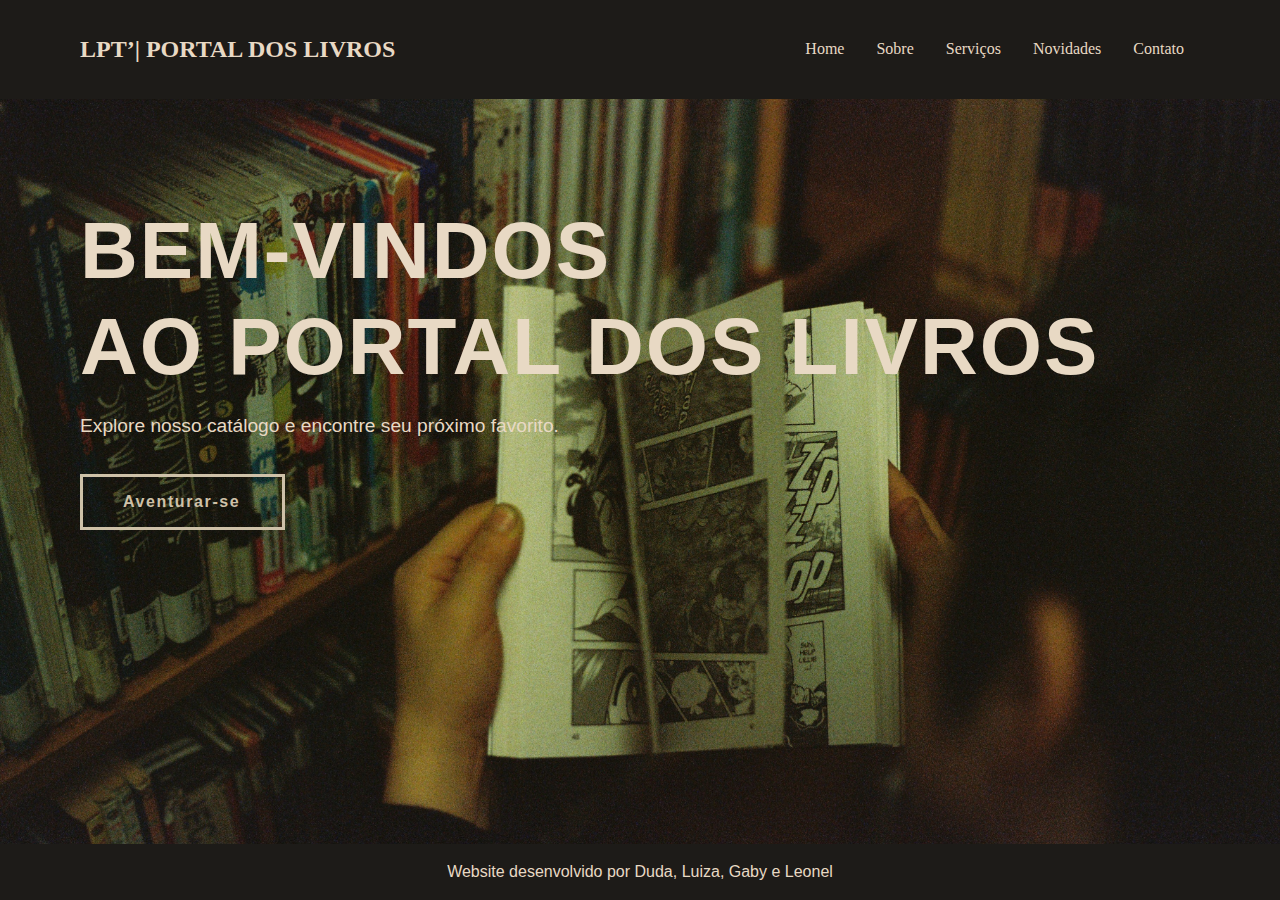
<file: index.html>
<!------------------------------------------------------------
 Created by Duda Gonçalves, Luiza, Gaby e Leonel
  ----------------------------------------------------------->

<!DOCTYPE html>
<html lang="pt">

<head>
  <meta charset="utf-8">
  <meta content="width=device-width, initial-scale=1.0" name="viewport">
  <title>Portal dos Livros</title>
  <meta name="description" content="">
  <meta name="keywords" content="">

  <!-- Icon -->
  <link rel="shortcut icon" href="img/books.png" type="image/x-icon">

  <!-- Fonts -->
  <link href="https://fonts.cdnfonts.com/css/playfair-display-sc" rel="stylesheet"> <!-- Fonte de Textos em destaque -->
  <link href="https://fonts.cdnfonts.com/css/cinzel" rel="stylesheet"> <!-- Fonte do navbar-->

  <!-- Importa o ícone de hambúrguer -->
  <link rel="stylesheet"
    href="https://fonts.googleapis.com/css2?family=Material+Symbols+Outlined:opsz,wght,FILL,GRAD@20..48,100..700,0..1,-50..200&icon_names=menu" />

  <!-- Link para os icons das redes ( esse site é otimo para icons ) -->
  <link rel="stylesheet" href="https://cdnjs.cloudflare.com/ajax/libs/font-awesome/6.5.1/css/all.min.css">

  <!-- Main CSS File -->
  <link href="../css/main.css" rel="stylesheet">
</head>

<body>
  <div class="container-geral">
    <header>
      <span class="site-name">LPT’| Portal dos Livros</span>

      <i class="material-symbols-outlined" onclick="clickMenu()">menu</i>
      <nav id="menu">
        <ul>
          <li><a href="index.html">Home</a></li>
          <li><a href="sobre.html">Sobre</a></li>
          <li><a href="servicos.html">Serviços</a></li>
          <li><a href="Novidades.html">Novidades</a></li>
          <li><a href="contato.html">Contato</a></li>
        </ul>
      </nav>
    </header>

    <section class="hero">
      <div class="content">
        <h1 class="hero-title">
          <span>Bem-Vindos</span><br>
          <span>ao Portal dos Livros</span>
        </h1>
        <p>Explore nosso catálogo e encontre seu próximo favorito.</p>
        <a href="sobre.html" class="botao"> Aventurar-se</a>
      </div>
    </section>

    <footer>
      <span>
        Website desenvolvido por Duda, Luiza, Gaby e Leonel
      </span>
    </footer>
  </div>

  <script src="script.js"></script>

</body>

</html>
</file>
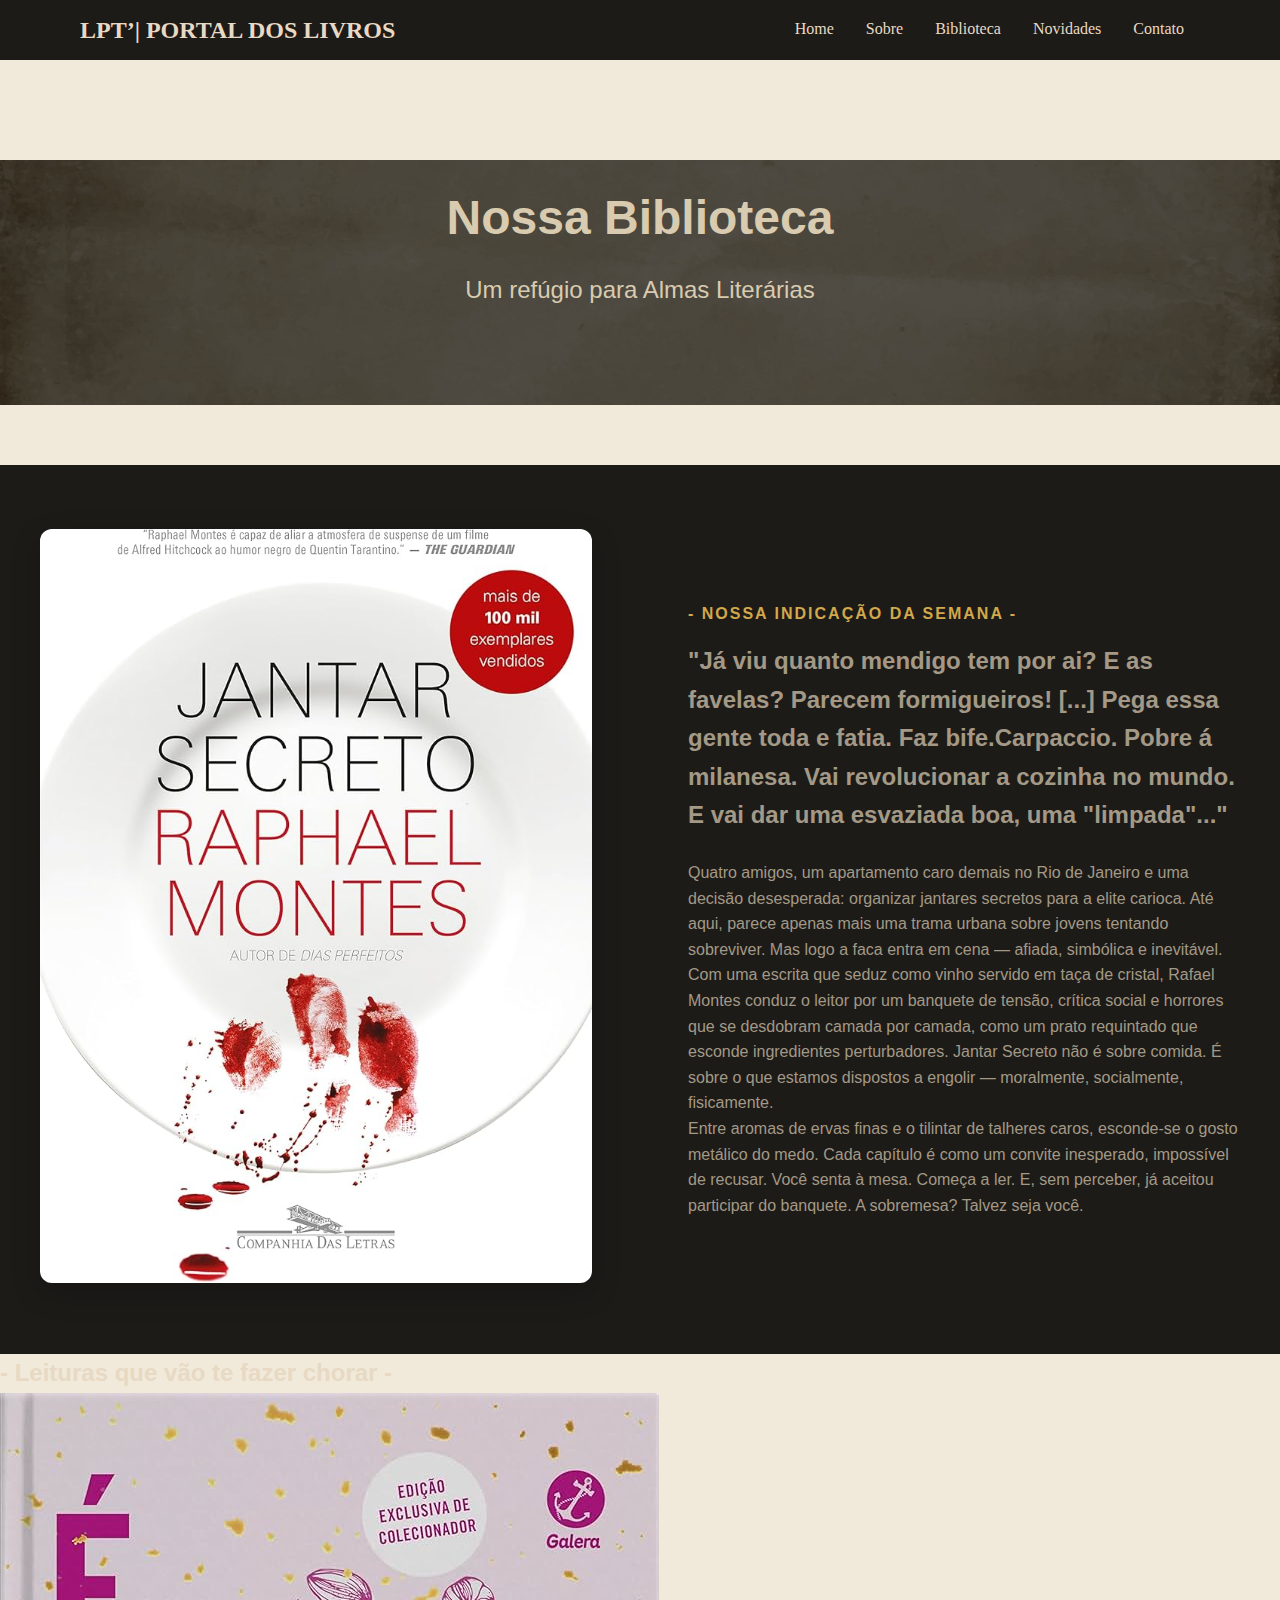
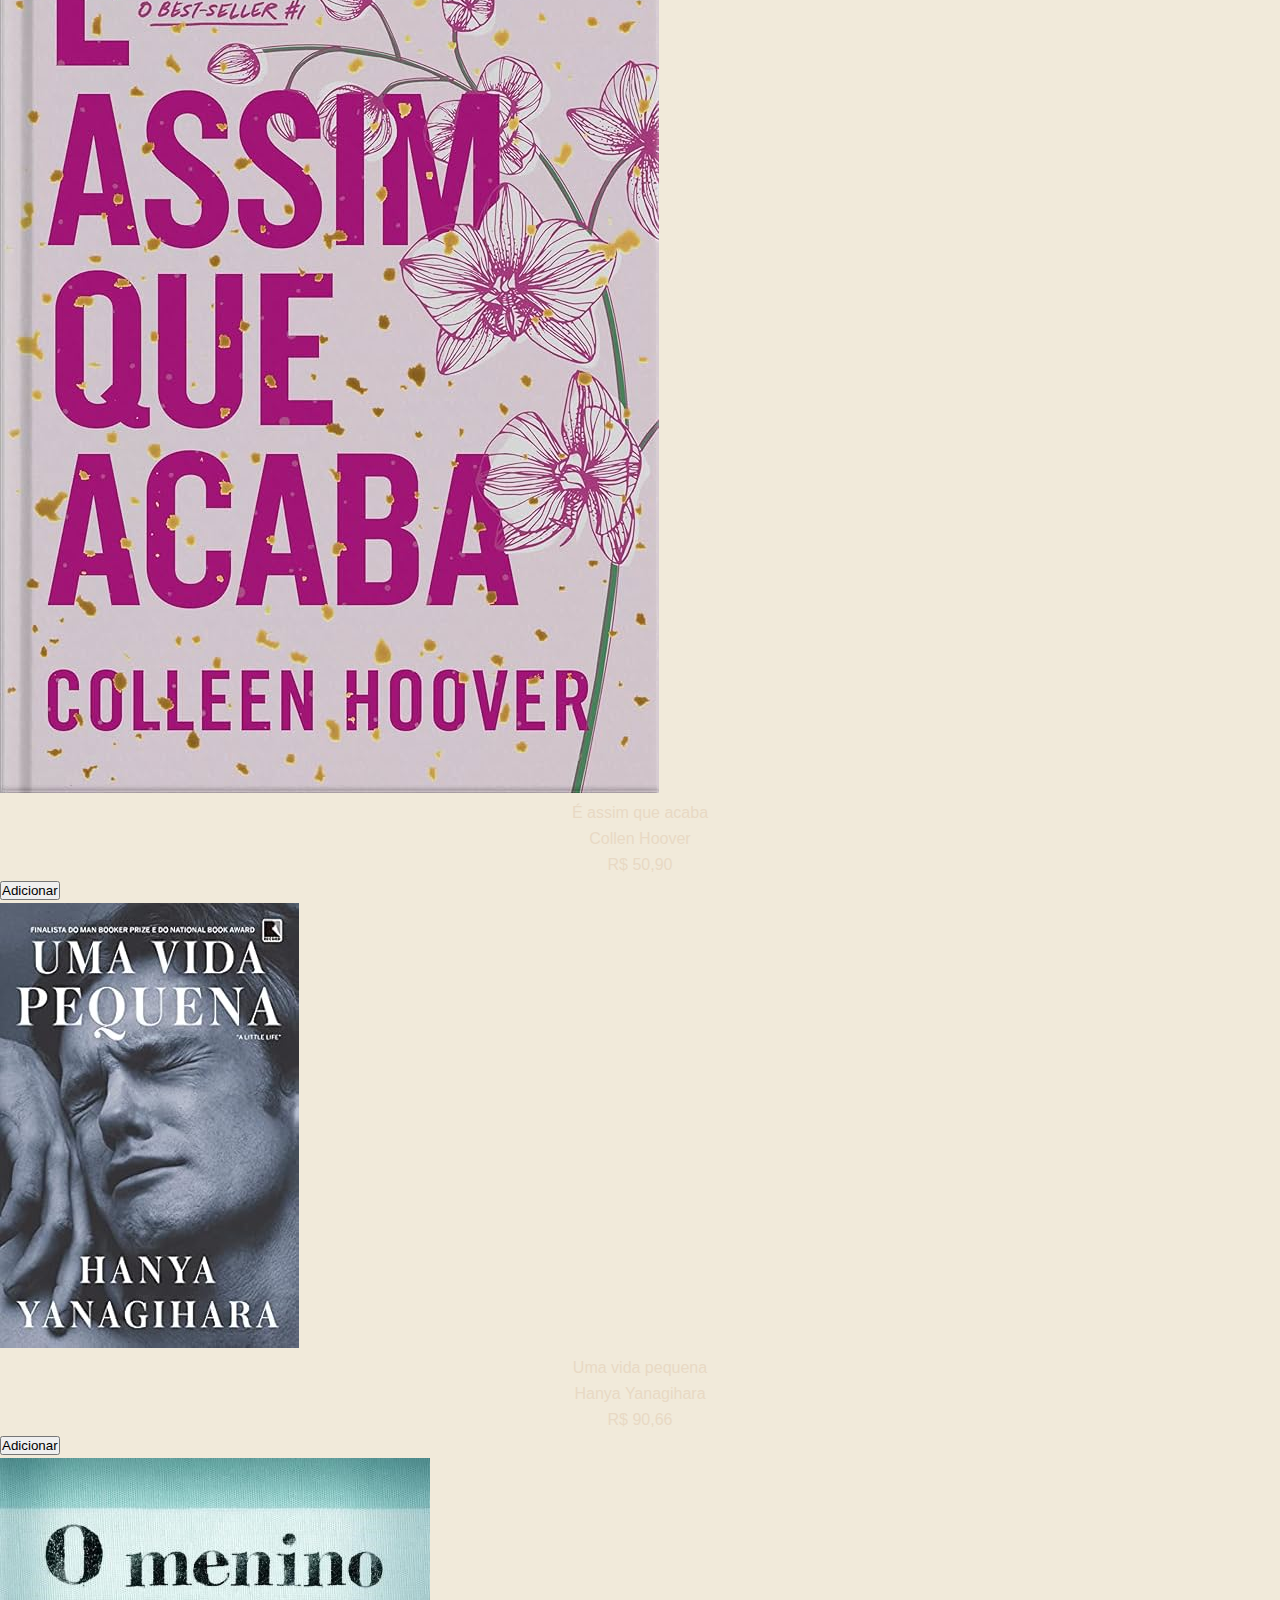
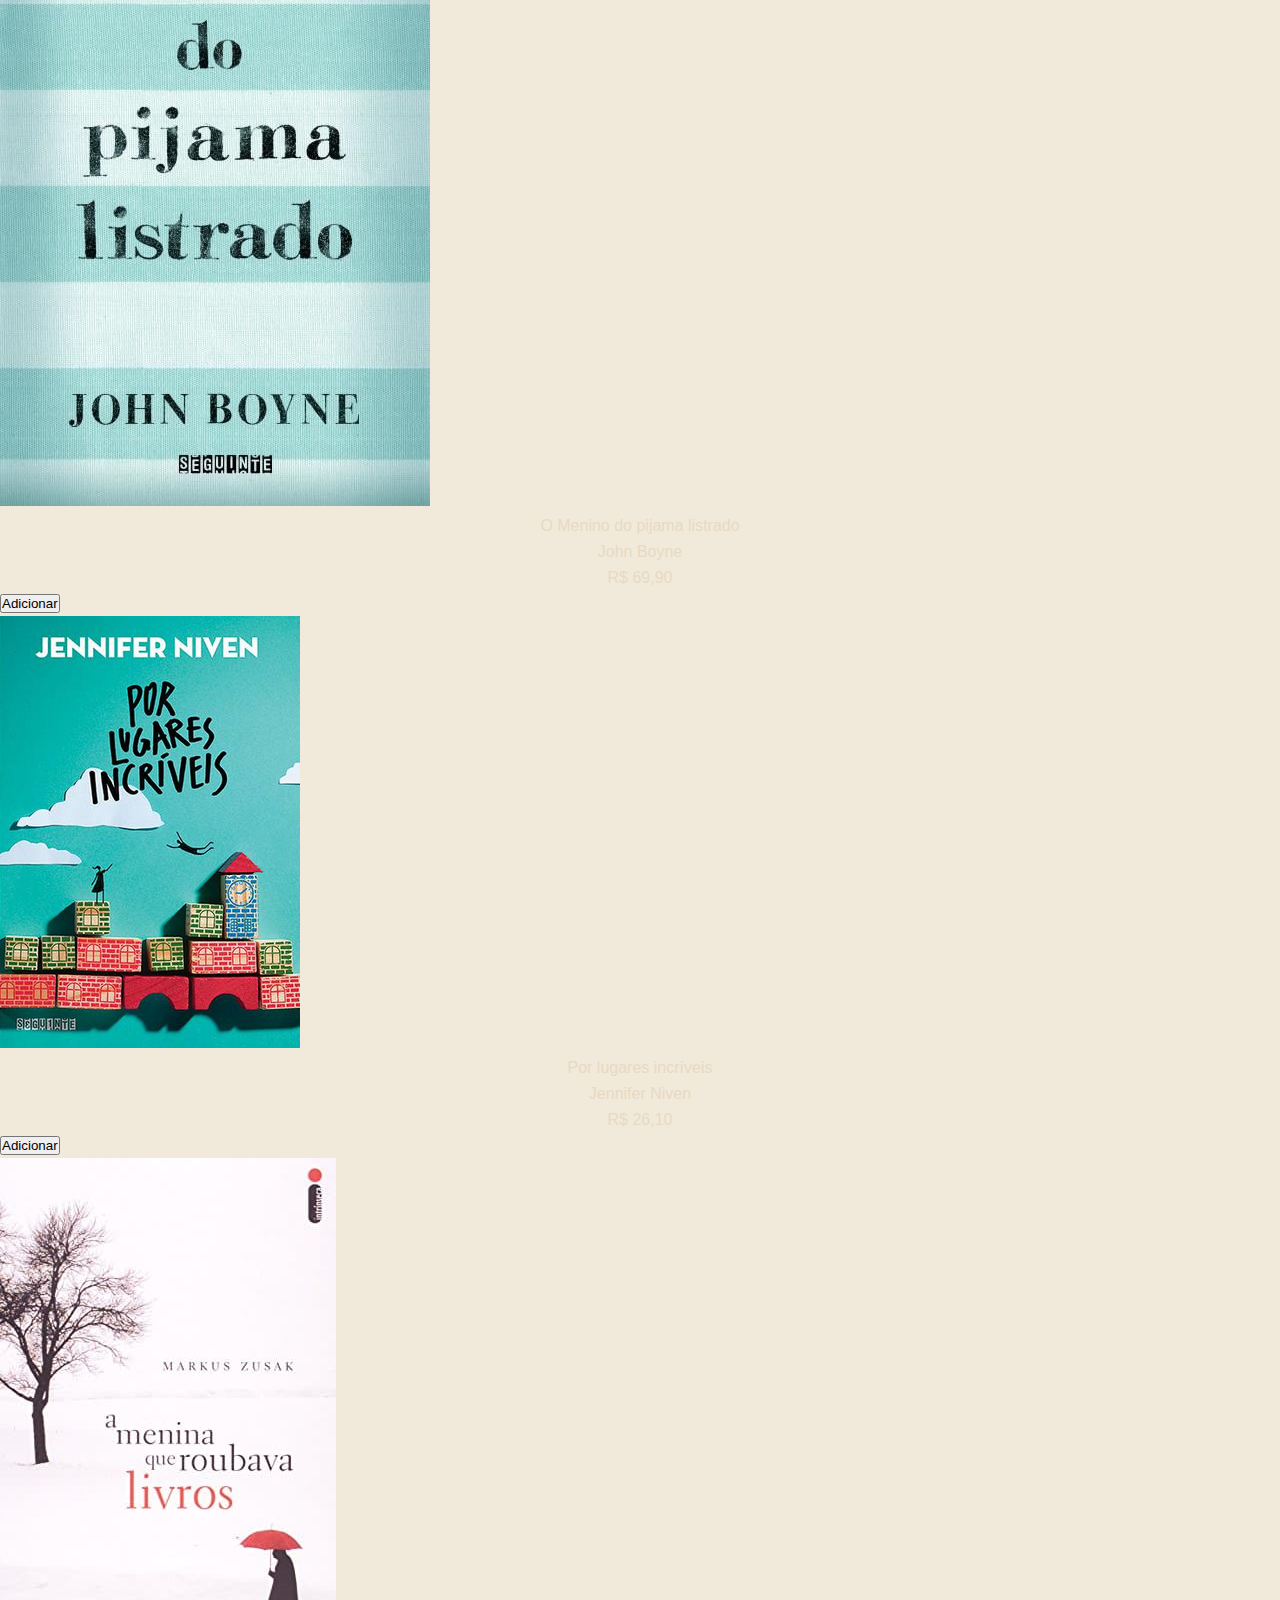
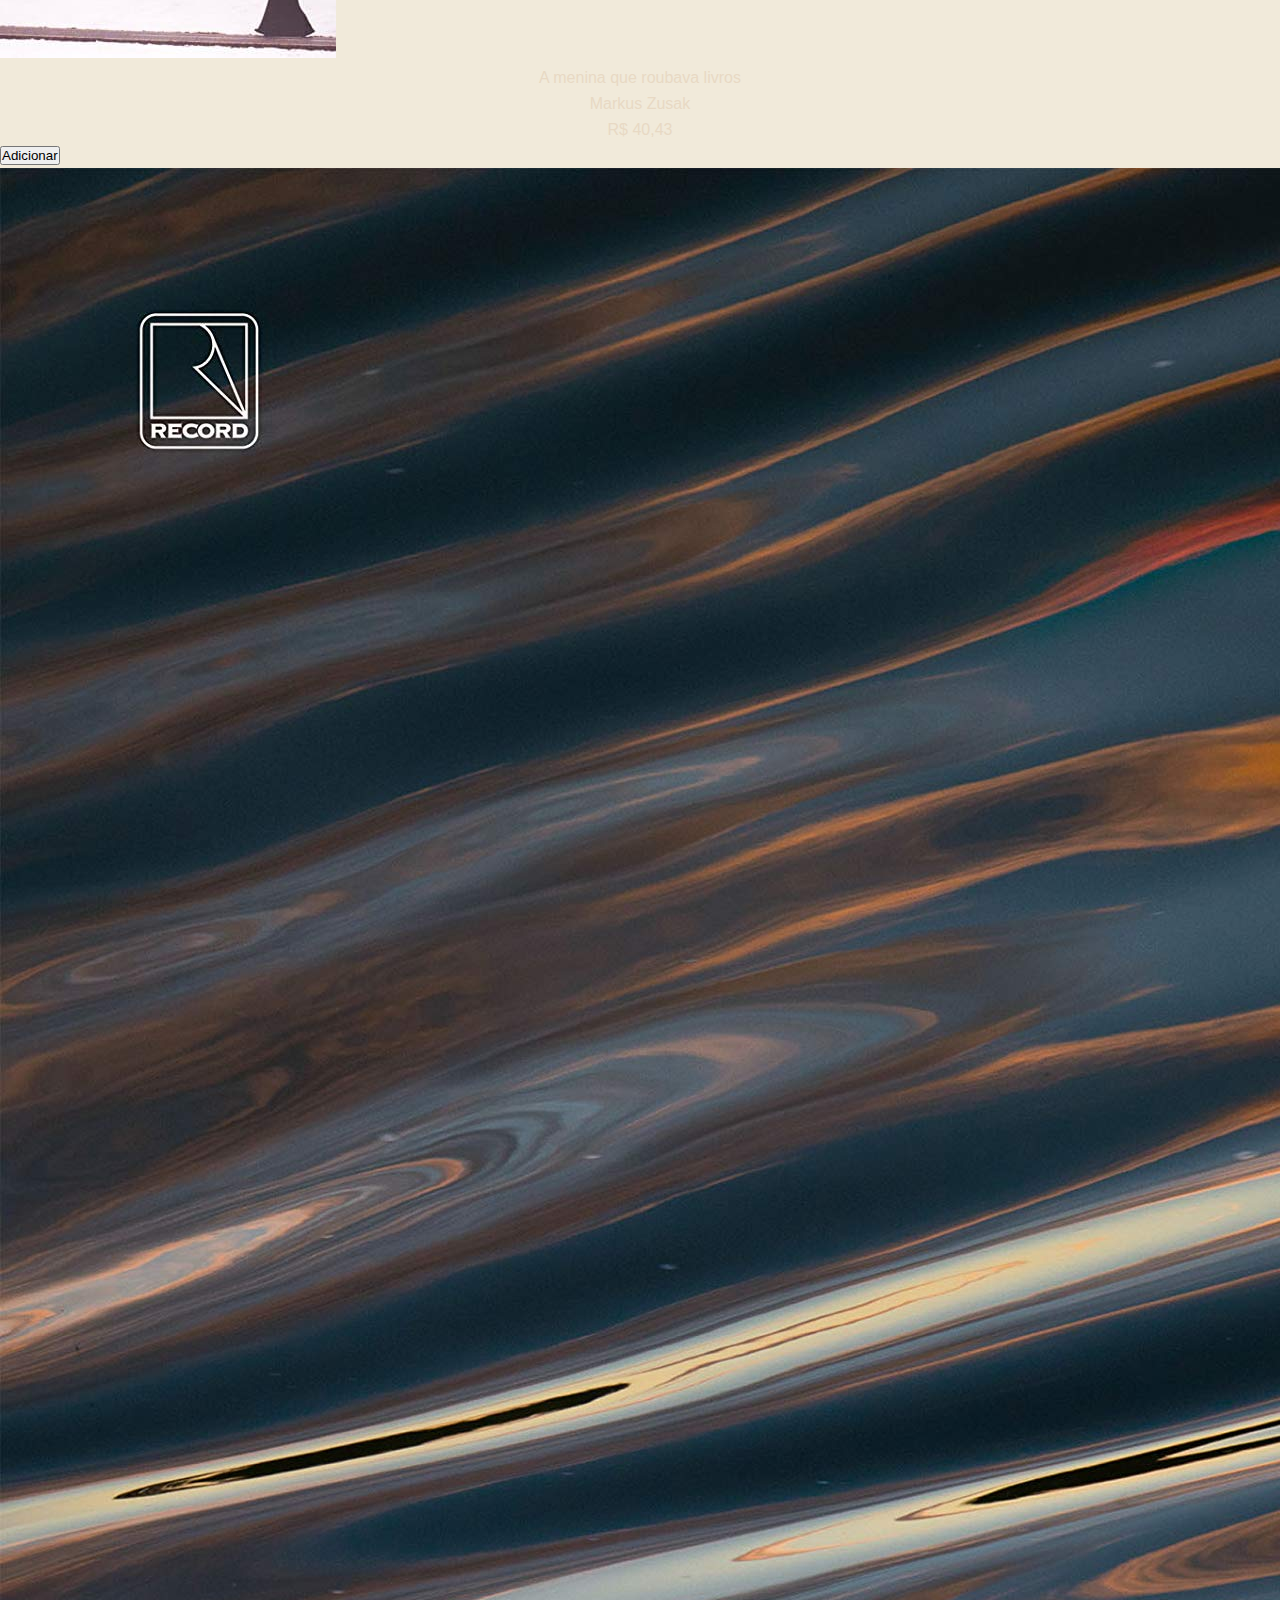
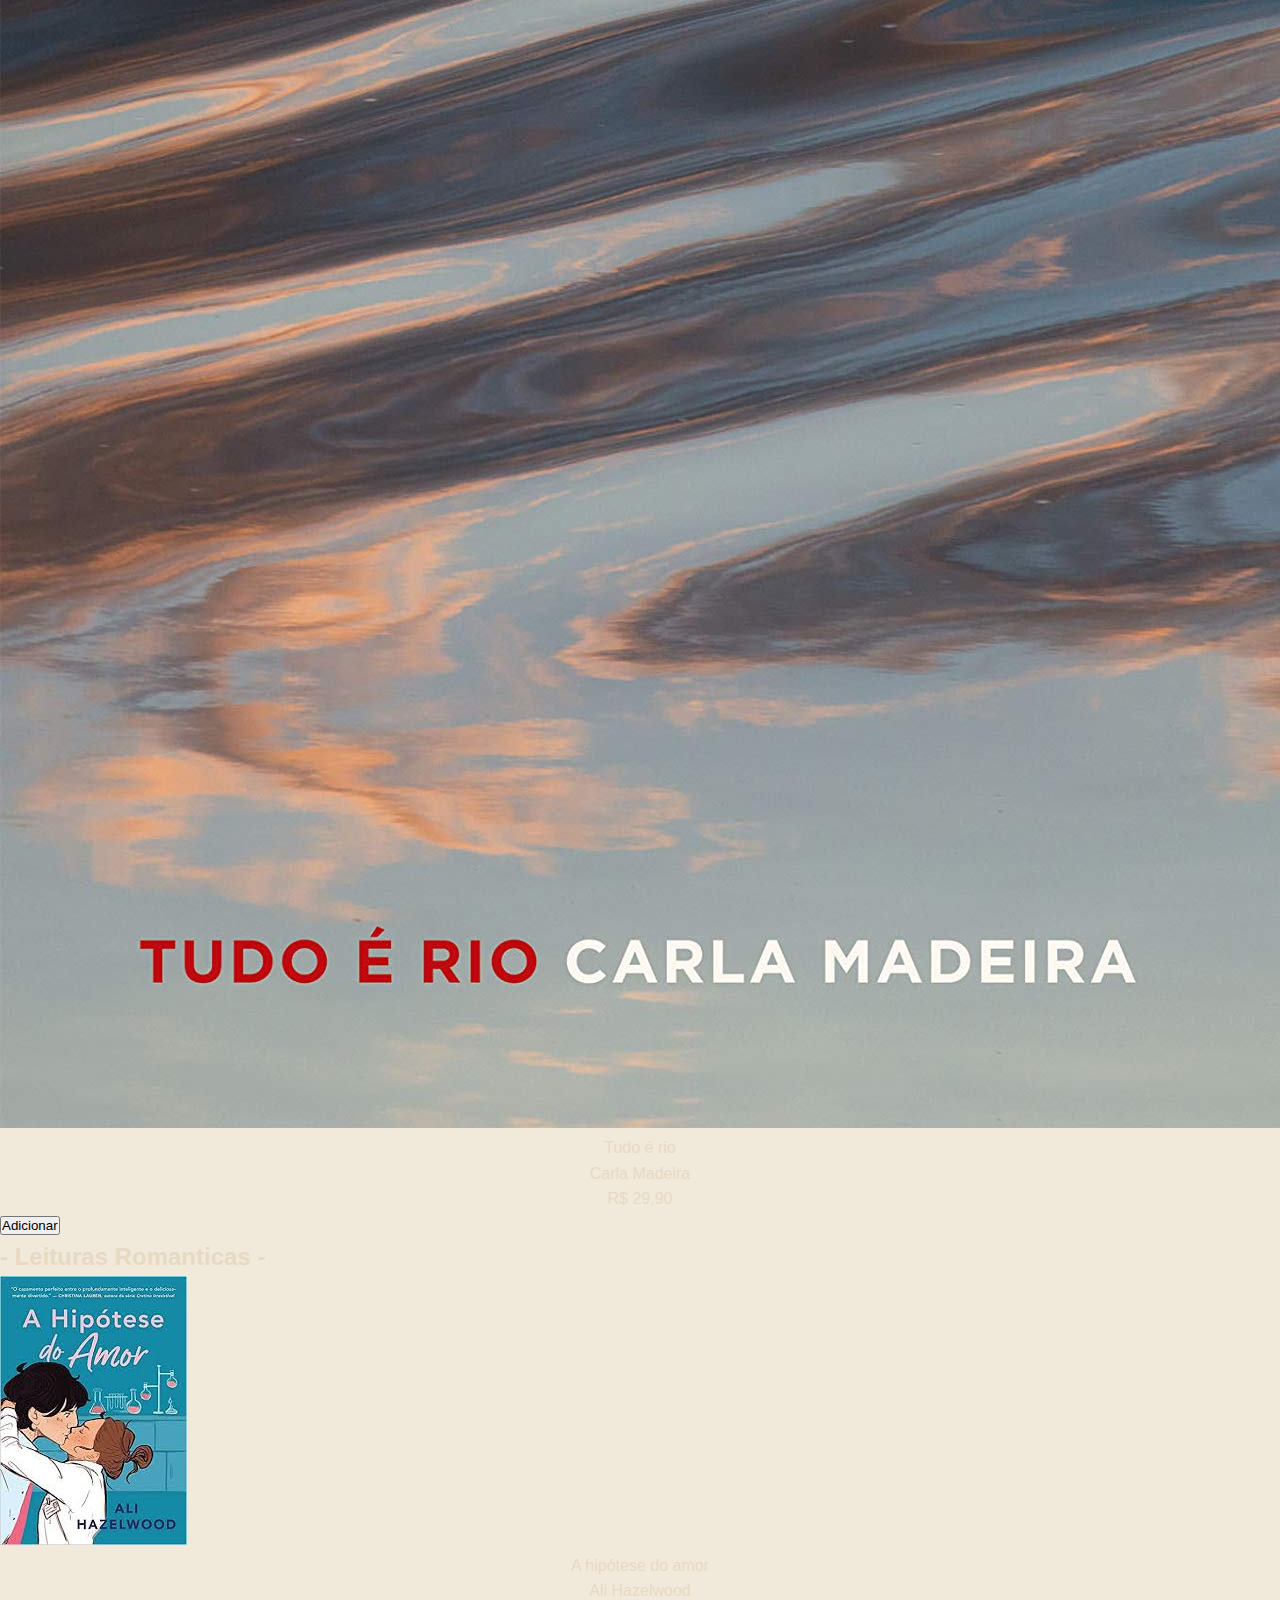
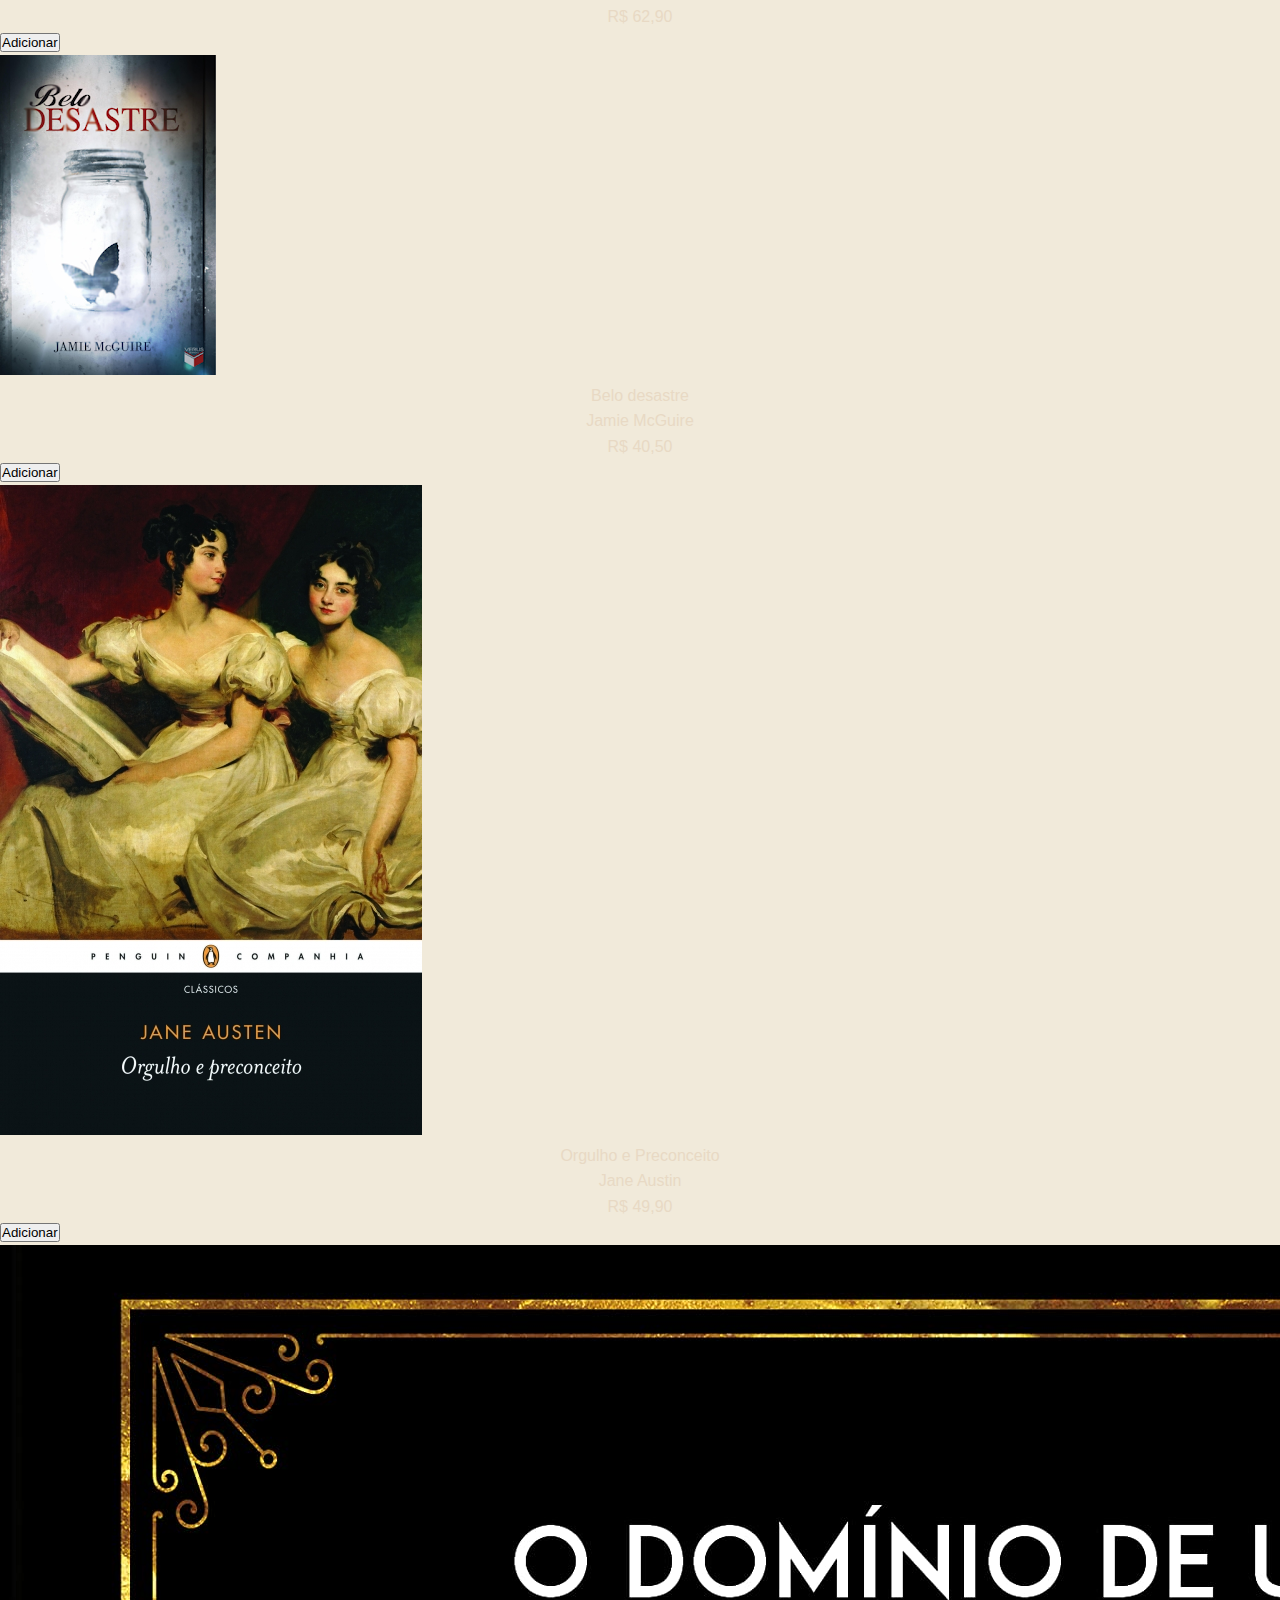
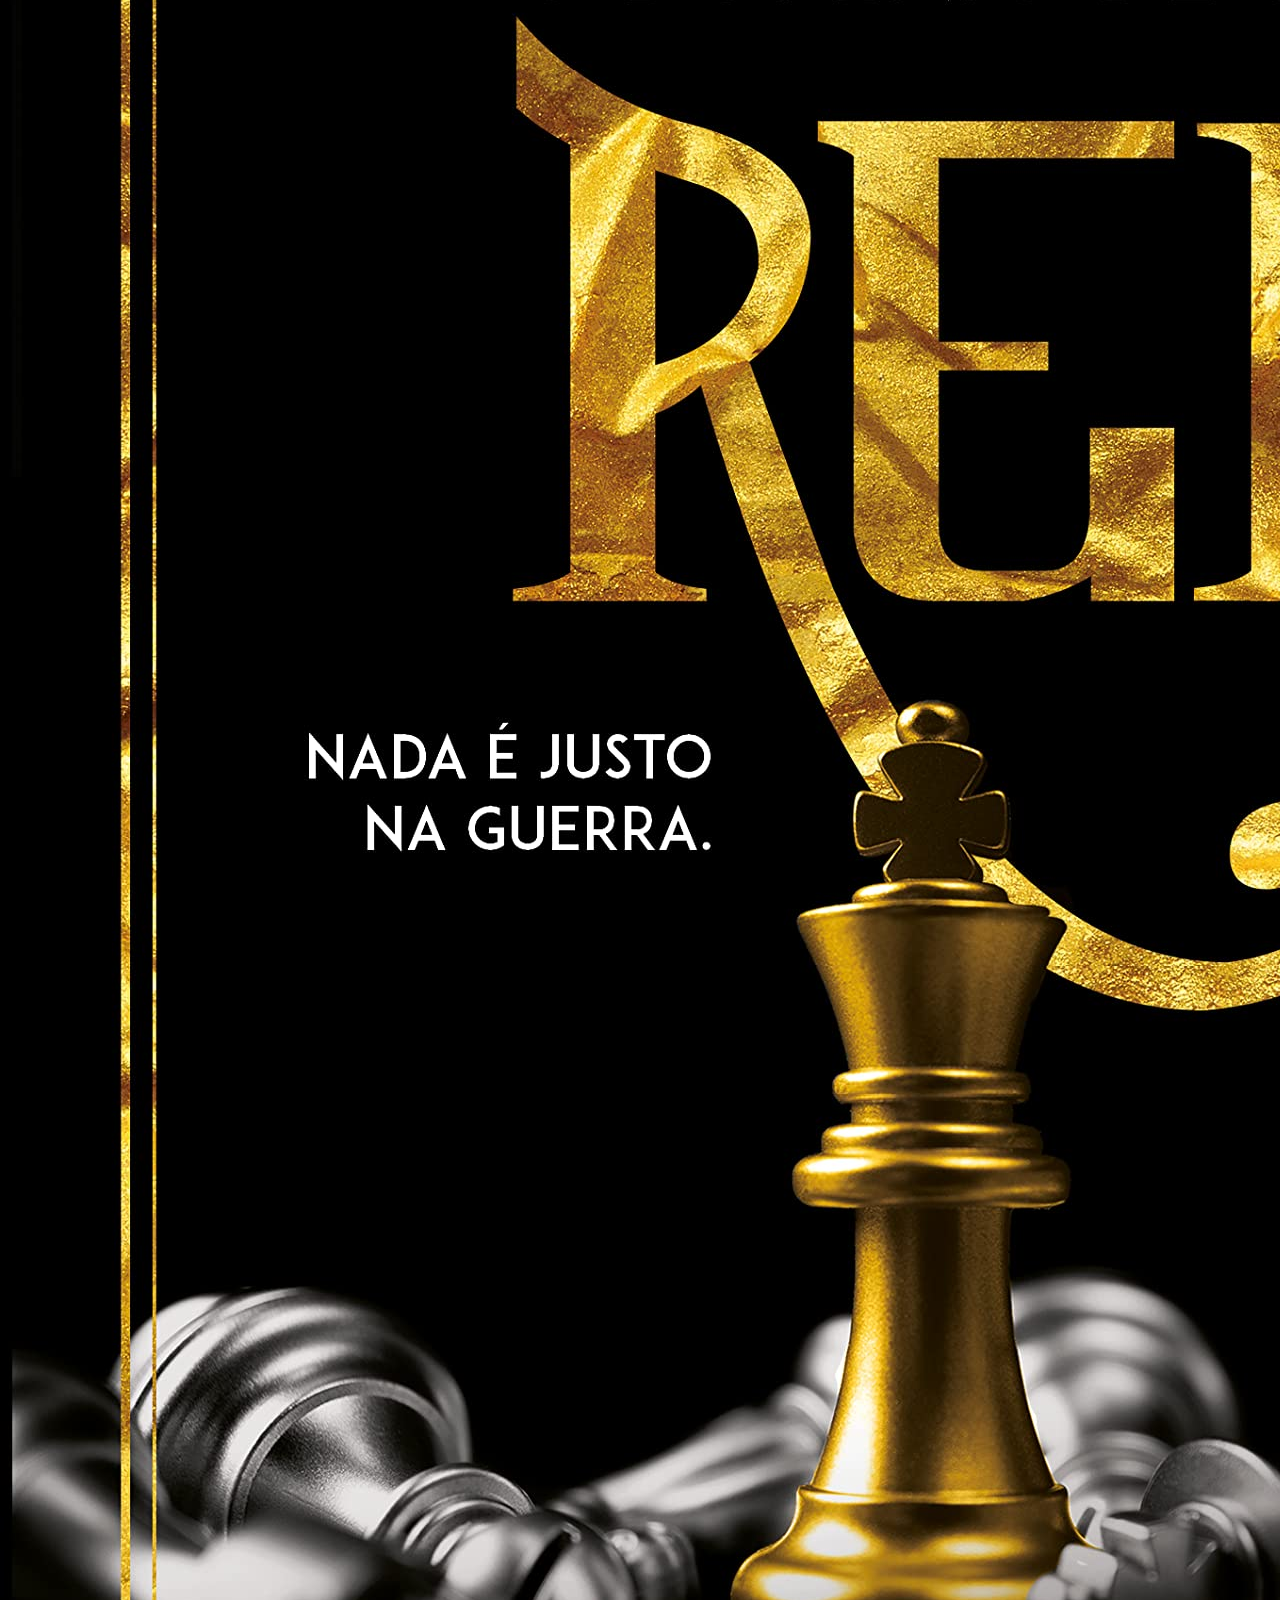
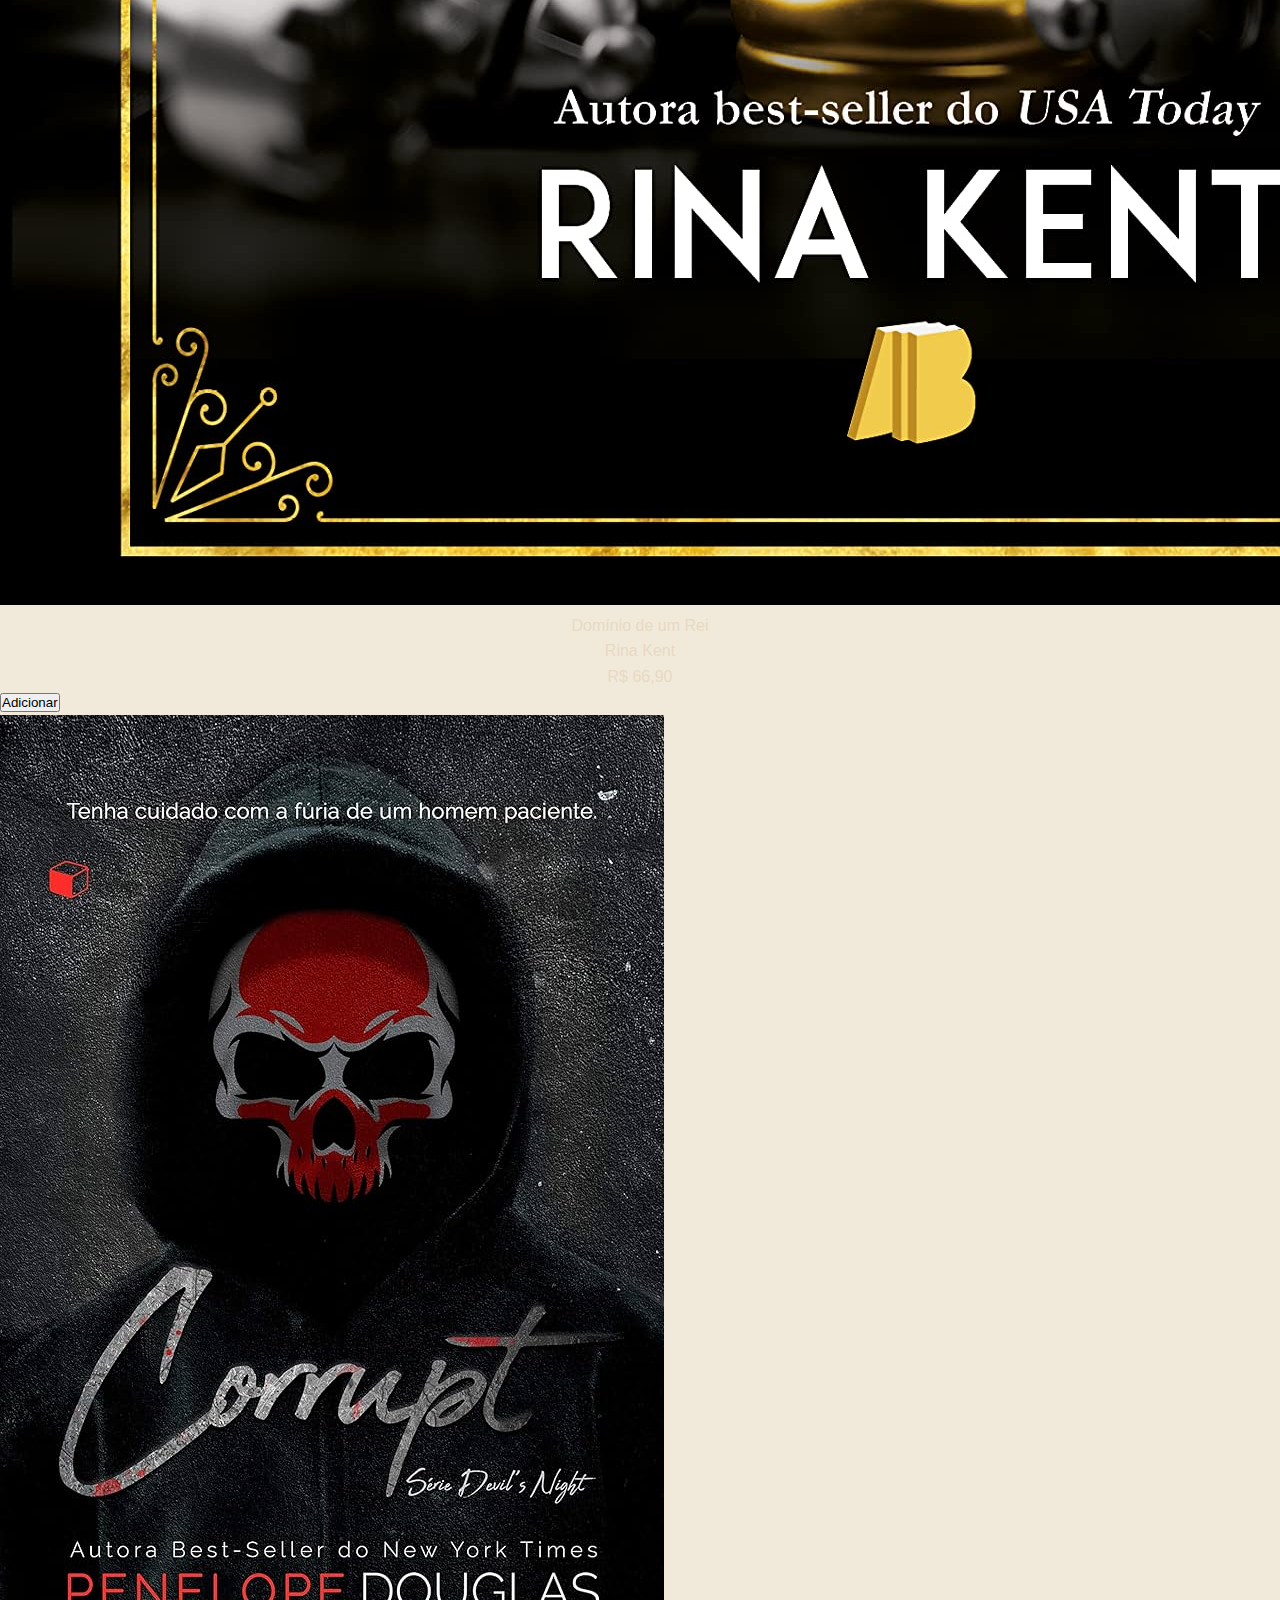
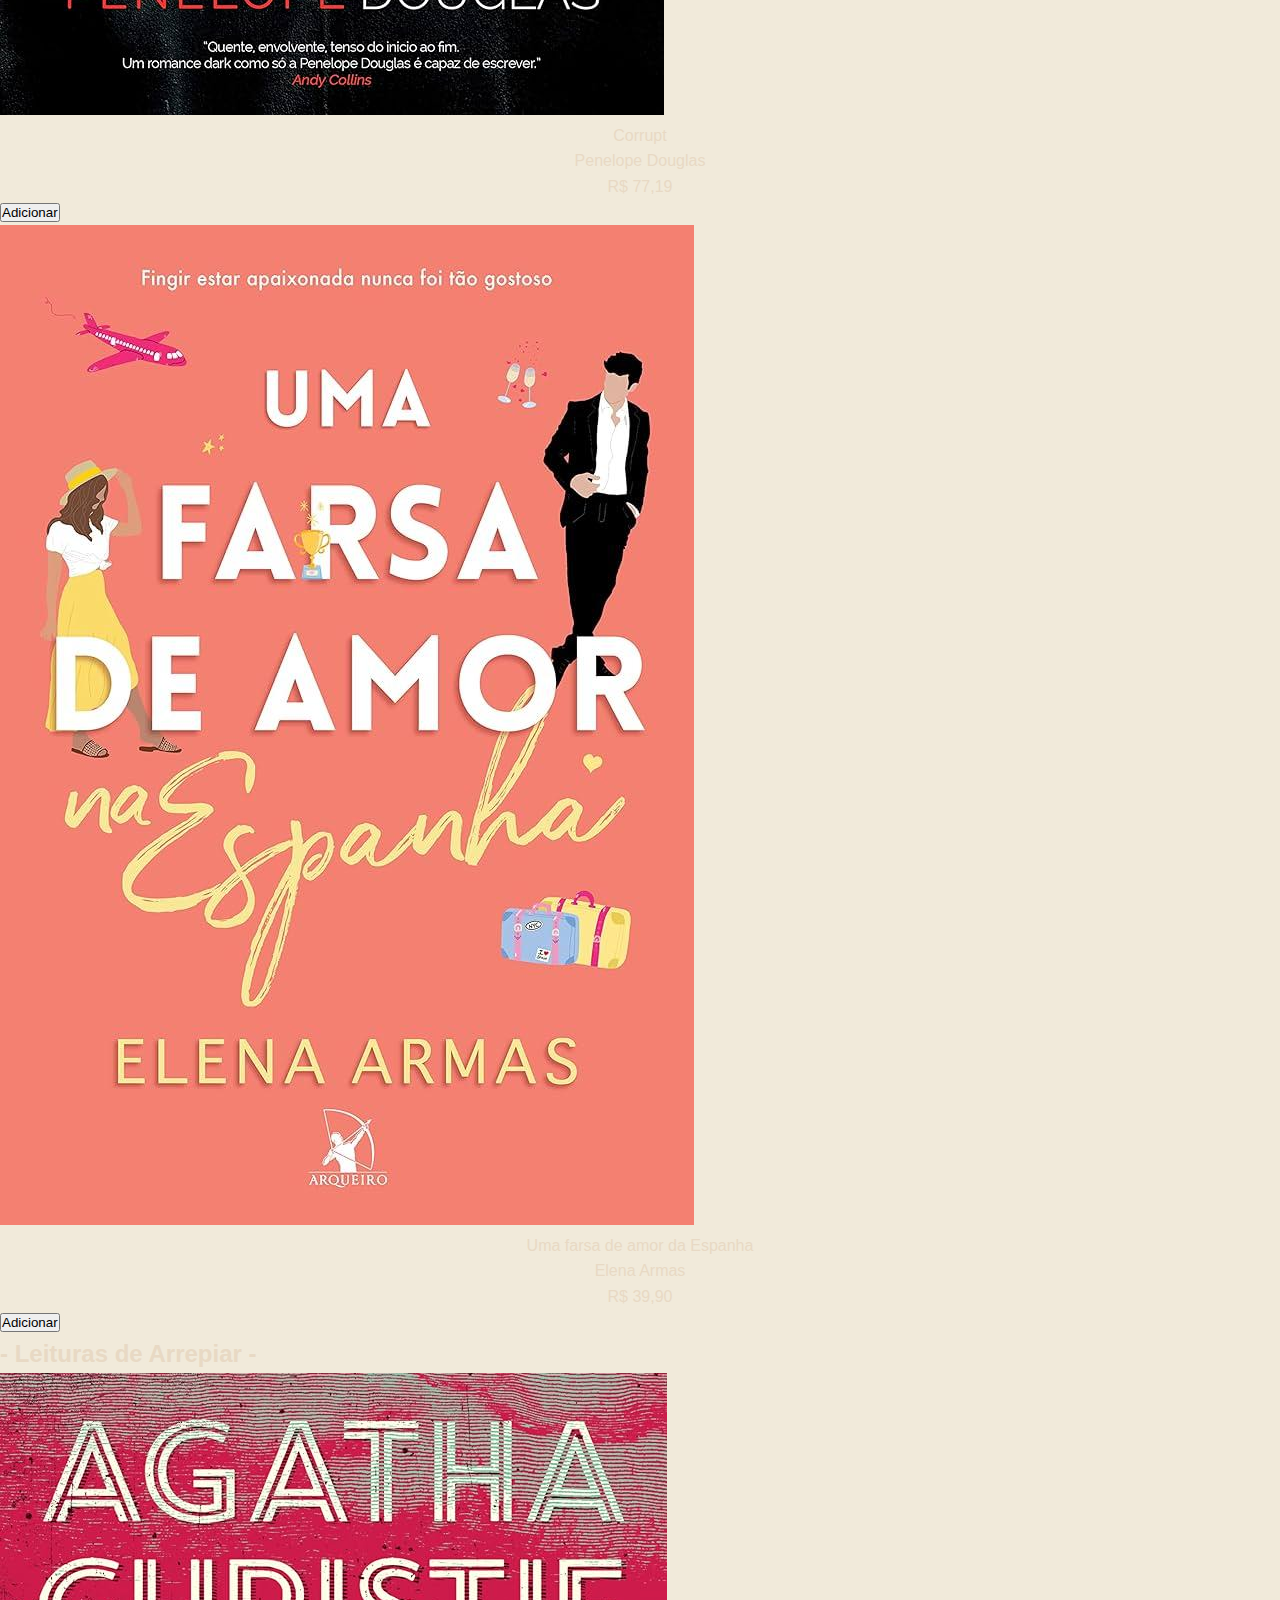
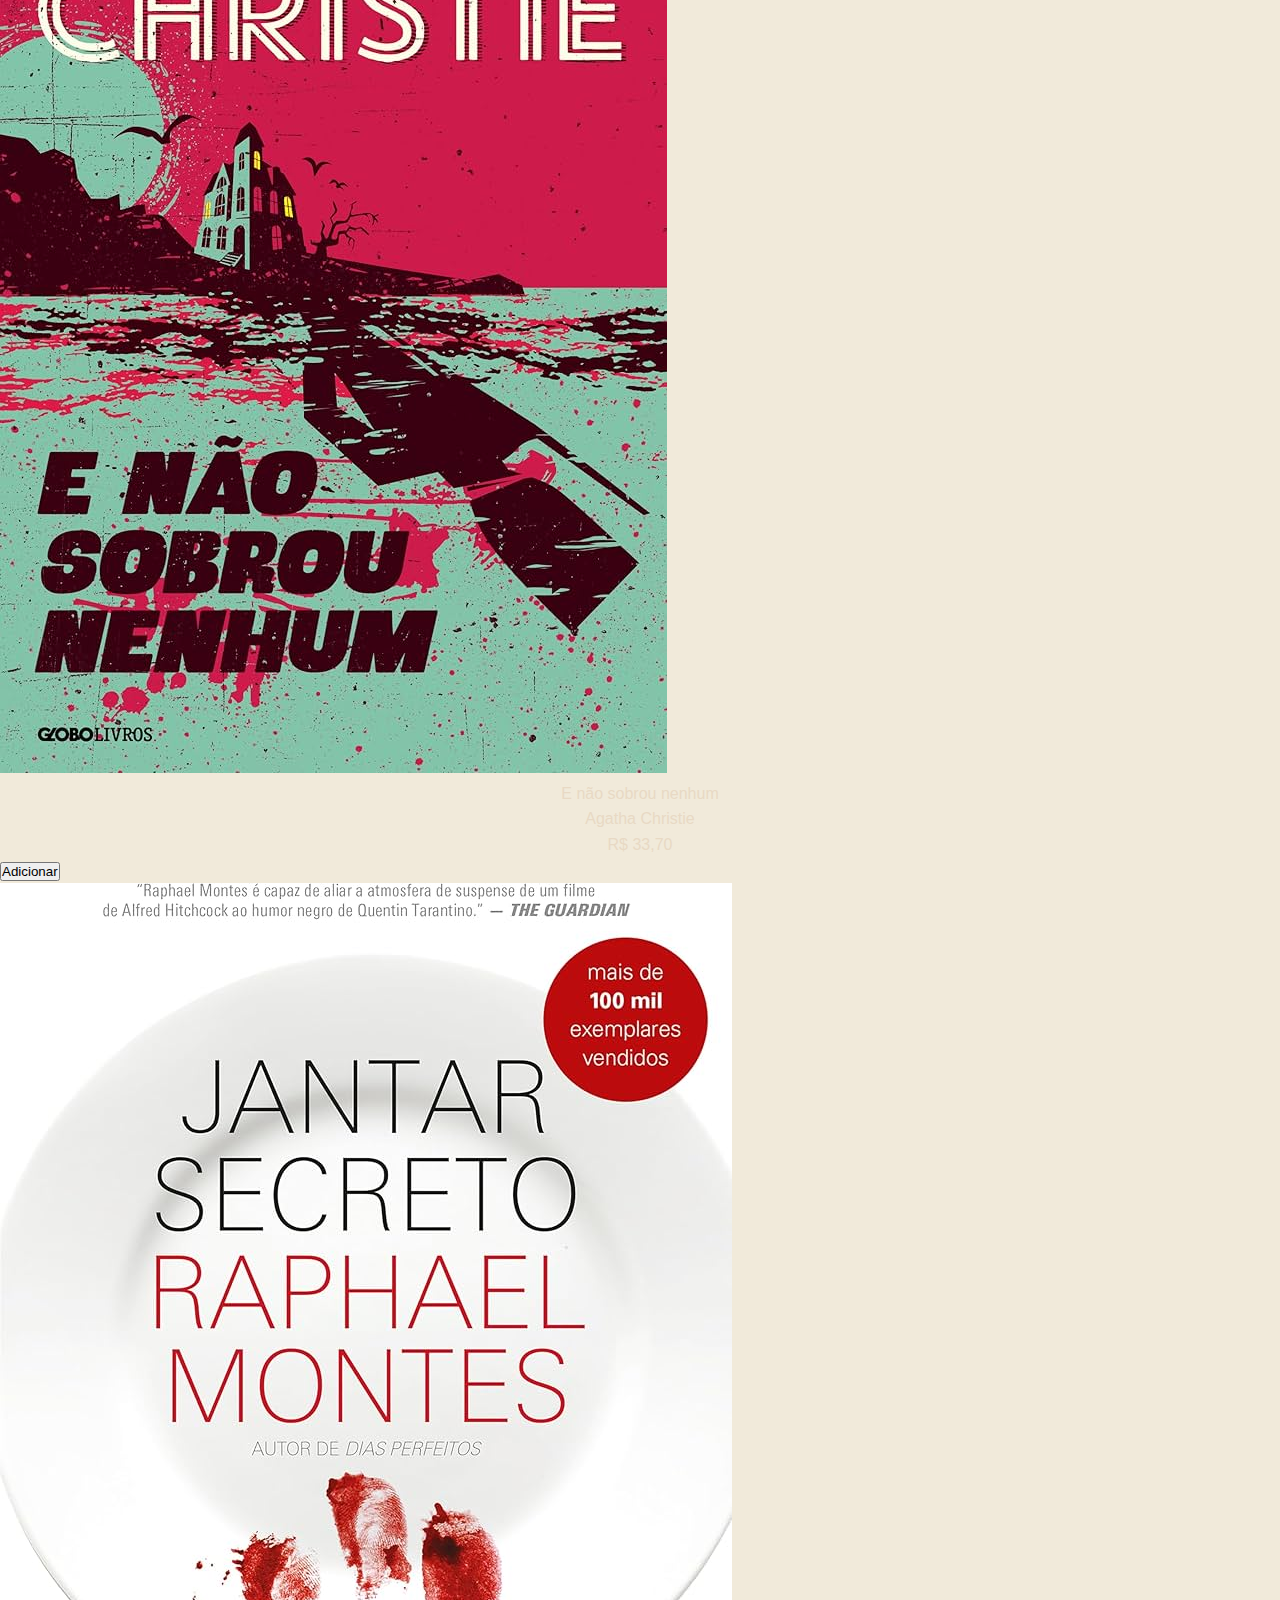
<file: biblioteca.html>
<!------------------------------------------------------------
 Created by Duda Gonçalves, Luiza, Gaby e Leonel
  ----------------------------------------------------------->

  <!DOCTYPE html>
  <html lang="pt-br">
  
  <head>
    <meta charset="utf-8">
    <meta content="width=device-width, initial-scale=1.0" name="viewport">
    <title>Portal dos Livros</title>
    <meta name="description" content="">
    <meta name="keywords" content="">
  
    <!-- Icon -->
    <link rel="shortcut icon" href="img/icon2.png" type="image/x-icon">
  
    <!-- Fonts -->
    <link href="https://fonts.cdnfonts.com/css/playfair-display-sc" rel="stylesheet"> <!-- Fonte de Textos em destaque -->
    <link href="https://fonts.cdnfonts.com/css/cinzel" rel="stylesheet"> <!-- Fonte do navbar-->
  
    <!-- Importa o ícone de hambúrguer -->
    <link rel="stylesheet" href="https://fonts.googleapis.com/css2?family=Material+Symbols+Outlined:opsz,wght,FILL,GRAD@20..48,100..700,0..1,-50..200&icon_names=menu" />
  
    <!-- Link para os icons das redes ( esse site é otimo para icons ) -->
    <link rel="stylesheet" href="https://cdnjs.cloudflare.com/ajax/libs/font-awesome/6.5.1/css/all.min.css">
  
     <!-- Main CSS File -->
    <link href="css/main.css" rel="stylesheet">

    <!-- Main CSS File -->
    <link href="css/biblioteca.css" rel="stylesheet">
  </head>
   <!-------------------------------------------------------------------- Navbar Section -------------------------------------------------------------------------------->
  <body>
    <div class="container-geral">
      <header>
        <span class="site-name">LPT’| Portal dos Livros</span>
  
        <i class="material-symbols-outlined" onclick="clickMenu()">menu</i>
        <nav id="menu">
          <ul>
            <li><a href="index.html">Home</a></li>
            <li><a href="sobre.html">Sobre</a></li>
            <li><a href="biblioteca.html">Biblioteca</a></li>
            <li><a href="novidades.html">Novidades</a></li>
            <li><a href="contato.html">Contato</a></li>
  
          </ul>
        </nav>
      </header>
  
   <!-------------------------------------------------------------------- /Navbar Section -------------------------------------------------------------------------------->
  
   <!-------------------------------------------------------------------- Nav Section -------------------------------------------------------------------------------->
   
   <section class="biblioteca">
      <div class="titulo-bibli">
        <h1>
          Nossa Biblioteca
        </h1>
        <p>
          Um refúgio para Almas Literárias
        </p>        
      </div>
   </section>

   <!-------------------------------------------------------------------- /Nav Section -------------------------------------------------------------------------------->

   <!-------------------------------------------------------------------- Destaques da semana Section -------------------------------------------------------------------------------->
   <section class="livro-destaque">
    <div class="container-destaque">
       
      <div class="destaque-img">
        <img src="img/jantar-secreto.jpg" alt="foto-livraria">
      </div>

      <div class="destaque">
        <h3 class="subtitulo">- Nossa indicação da semana -</h3>
        <h2 class="titulo">
          "Já viu quanto mendigo tem por ai? E as favelas? Parecem formigueiros! [...] 
          Pega essa gente toda e fatia. Faz bife.Carpaccio. Pobre á milanesa. Vai revolucionar a cozinha no mundo. E vai dar uma esvaziada boa, uma "limpada"..."
        </h2>
        <br>
        <p>
          Quatro amigos, um apartamento caro demais no Rio de Janeiro e uma decisão desesperada: 
          organizar jantares secretos para a elite carioca. Até aqui, parece apenas mais uma trama 
          urbana sobre jovens tentando sobreviver. Mas logo a faca entra em cena — afiada, simbólica e inevitável.
        </p>
        <p>
          Com uma escrita que seduz como vinho servido em taça de cristal, Rafael Montes conduz o 
          leitor por um banquete de tensão, crítica social e horrores que se desdobram camada por camada, 
          como um prato requintado que esconde ingredientes perturbadores. Jantar Secreto não é sobre comida. 
          É sobre o que estamos dispostos a engolir — moralmente, socialmente, fisicamente.
        </p>
        <p>
          Entre aromas de ervas finas e o tilintar de talheres caros, esconde-se o gosto metálico do medo. 
          Cada capítulo é como um convite inesperado, impossível de recusar. Você senta à mesa. Começa a ler.
           E, sem perceber, já aceitou participar do banquete. A sobremesa? Talvez seja você.
        </p>
        
      </div>

    </div>
   </section>

  <!-------------------------------------------------------------------- /Destaque da semana Section -------------------------------------------------------------------------------->

   <!-------------------------------------------------------------------- Prateleiras Section -------------------------------------------------------------------------------->

      <section class="mais-vendidos">
        <h2>- Leituras que vão te fazer chorar -</h2>
        <div class="carousel">
  
          <div class="book">
            <img src="img/livro03.jpg" alt="Capa do Livro 1">
            <div class="book-info">
              <p class="titulo">É assim que acaba</p>
              <p class="autor">Collen Hoover</p>
              <p class="preco">R$ 50,90</p>
              <button class="botao-adicionar">Adicionar</button>
            </div>
          </div>
  
          <div class="book">
            <img src="img/book2.jpg" alt="Capa do Livro 2">
            <div class="book-info">
              <p class="titulo">Uma vida pequena</p>
              <p class="autor">Hanya Yanagihara</p>
              <p class="preco">R$ 90,66</p>
              <button class="botao-adicionar">Adicionar</button>
            </div>
          </div>
  
          <div class="book">
            <img src="img/book18.jpg" alt="Capa do Livro 3">
            <div class="book-info">
              <p class="titulo">O Menino do pijama listrado </p>
              <p class="autor">John Boyne</p>
              <p class="preco">R$ 69,90</p>
              <button class="botao-adicionar">Adicionar</button>
            </div>
          </div>
  
          <div class="book">
            <img src="img/book19.png" alt="Capa do Livro 4">
            <div class="book-info">
              <p class="titulo">Por lugares incríveis </p>
              <p class="autor">Jennifer Niven</p>
              <p class="preco">R$ 26,10</p>
              <button class="botao-adicionar">Adicionar</button>
            </div>
          </div>
  
          <div class="book">
            <img src="img/book20.jpg" alt="Capa do Livro 5">
            <div class="book-info">
              <p class="titulo">A menina que roubava livros</p>
              <p class="autor">Markus Zusak</p>
              <p class="preco">R$ 40,43</p>
              <button class="botao-adicionar">Adicionar</button>
            </div>
          </div>
  
          <div class="book">
            <img src="img/book21.jpg" alt="Capa do Livro 6">
            <div class="book-info">
              <p class="titulo">Tudo é rio</p>
              <p class="autor">Carla Madeira</p>
              <p class="preco">R$ 29,90</p>
              <button class="botao-adicionar">Adicionar</button>
            </div>
          </div>
        </div>
      </section>
  
    <!----------------------- Seção: Leituras de Romance ----------------------------------->
    <div class="mais-vendidos">
      <h2>- Leituras Romanticas -</h2>
      <div class="carousel">
  
        <div class="book">
          <img src="img/book7.jpeg" alt="Capa do Livro 1">
          <div class="book-info">
            <p class="titulo">A hipótese do amor</p>
            <p class="autor">Ali Hazelwood</p>
            <p class="preco">R$ 62,90</p>
            <button class="botao-adicionar">Adicionar</button>
          </div>
        </div>

        <div class="book">
          <img src="img/book8.png" alt="Capa do Livro 2">
          <div class="book-info">
            <p class="titulo">Belo desastre</p>
            <p class="autor">Jamie McGuire</p>
            <p class="preco">R$ 40,50</p>
            <button class="botao-adicionar">Adicionar</button>
          </div>
        </div>

        <div class="book">
          <img src="img/book3.jpg" alt="Capa do Livro 3">
          <div class="book-info">
            <p class="titulo">Orgulho e Preconceito</p>
            <p class="autor">Jane Austin</p>
            <p class="preco">R$ 49,90</p>
            <button class="botao-adicionar">Adicionar</button>
          </div>
        </div>

        <div class="book">
          <img src="img/book4.jpg" alt="Capa do Livro 4">
          <div class="book-info">
            <p class="titulo">Domínio de um Rei </p>
            <p class="autor">Rina Kent</p>
            <p class="preco">R$ 66,90</p>
            <button class="botao-adicionar">Adicionar</button>
          </div>
        </div>

        <div class="book">
          <img src="img/book9.jpg" alt="Capa do Livro 5">
          <div class="book-info">
            <p class="titulo">Corrupt</p>
            <p class="autor">Penelope Douglas</p>
            <p class="preco">R$ 77,19</p>
            <button class="botao-adicionar">Adicionar</button>
          </div>
        </div>

        <div class="book">
          <img src="img/book10.jpg" alt="Capa do Livro 6">
          <div class="book-info">
            <p class="titulo">Uma farsa de amor da Espanha</p>
            <p class="autor">Elena Armas </p>
            <p class="preco">R$ 39,90</p>
            <button class="botao-adicionar">Adicionar</button>
          </div>
        </div>

      </div>
    </div>
  
      <!-- Seção: Leituras de Sustempe e terror -->
      <div class="mais-vendidos">
        <h2>- Leituras de Arrepiar -</h2>
        <div class="carousel">
    
          <div class="book">
            <img src="img/e-nao-sobrou-nenhum.jpg" alt="Capa do Livro 1">
            <div class="book-info">
              <p class="titulo">E não sobrou nenhum</p>
              <p class="autor">Agatha Christie</p>
              <p class="preco">R$ 33,70</p>
              <button class="botao-adicionar">Adicionar</button>
            </div>
          </div>
  
          <div class="book">
            <img src="img/jantar-secreto.jpg" alt="Capa do Livro 2">
            <div class="book-info">
              <p class="titulo">Jantar Secreto</p>
              <p class="autor">Raphael Montes</p>
              <p class="preco">R$ 50,15</p>
              <button class="botao-adicionar">Adicionar</button>
            </div>
          </div>
  
          <div class="book">
            <img src="img/book11.jpg" alt="Capa do Livro 3">
            <div class="book-info">
              <p class="titulo">O paciente</p>
              <p class="autor">Jasper DeWitt</p>
              <p class="preco">R$ 29,90</p>
              <button class="botao-adicionar">Adicionar</button>
            </div>
          </div>
  
          <div class="book">
            <img src="img/book12.jpeg" alt="Capa do Livro 4">
            <div class="book-info">
              <p class="titulo">Amigo imaginário</p>
              <p class="autor">Stephen Chbosky</p>
              <p class="preco">R$ 66,90</p>
              <button class="botao-adicionar">Adicionar</button>
            </div>
          </div>
  
          <div class="book">
            <img src="img/book5.jpeg" alt="Capa do Livro 5">
            <div class="book-info">
              <p class="titulo">It: A coisa</p>
              <p class="autor">Stephen King</p>
              <p class="preco">R$ 89,99</p>
              <button class="botao-adicionar">Adicionar</button>
            </div>
          </div>
  
          <div class="book">
            <img src="img/book13.jpg" alt="Capa do Livro 6">
            <div class="book-info">
              <p class="titulo">O colecionador de Ossos</p>
              <p class="autor">Jeffery Deaver</p>
              <p class="preco">R$ 29,90</p>
              <button class="botao-adicionar">Adicionar</button>
            </div>
          </div>
  
        </div>
      </div>
   

 <!-- Seção: Leituras de Tecnologia-->
 <div class="mais-vendidos">
  <h2>- Tecnologia e Futuro -</h2>
  <div class="carousel">

    <div class="book">
      <img src="img/book1.jpg" alt="Capa do Livro 1">
      <div class="book-info">
        <p class="titulo">Entendendo Algoritmos</p>
        <p class="autor">Aditya Y. Bhargava</p>
        <p class="preco">R$ 73,90</p>
        <button class="botao-adicionar">Adicionar</button>
      </div>
    </div>

    <div class="book">
      <img src="img/codigo-fonte.jpg" alt="Capa do Livro 2">
      <div class="book-info">
        <p class="titulo">Código Fonte</p>
        <p class="autor">Bill Gates</p>
        <p class="preco">R$ 38,85</p>
        <button class="botao-adicionar">Adicionar</button>
      </div>
    </div>

    <div class="book">
      <img src="img/book14.jpeg" alt="Capa do Livro 3">
      <div class="book-info">
        <p class="titulo">Pense em Python</p>
        <p class="autor">Allen B. Downey</p>
        <p class="preco">R$ 49,90</p>
        <button class="botao-adicionar">Adicionar</button>
      </div>
    </div>

    <div class="book">
      <img src="img/book15.jpg" alt="Capa do Livro 4">
      <div class="book-info">
        <p class="titulo">Introdução à Linguagem SQL </p>
        <p class="autor">Thomas Nield</p>
        <p class="preco">R$ 46,24</p>
        <button class="botao-adicionar">Adicionar</button>
      </div>
    </div>

    <div class="book">
      <img src="img/book16.jpg" alt="Capa do Livro 5">
      <div class="book-info">
        <p class="titulo">Código Limpo</p>
        <p class="autor">Robert Cecil Martin</p>
        <p class="preco">R$ 99,09</p>
        <button class="botao-adicionar">Adicionar</button>
      </div>
    </div>

    <div class="book">
      <img src="img/book17.jpg" alt="Capa do Livro 6">
      <div class="book-info">
        <p class="titulo">Hacking: The Art of Exploitation</p>
        <p class="autor">Jon Erickson</p>
        <p class="preco">R$ 82,50</p>
        <button class="botao-adicionar">Adicionar</button>
      </div>
    </div>    

  </div>
</div>

<div id="modal-carrinho" class="modal-carrinho">
  <div class="modal-carrinho-conteudo">
    <p>Livro adicionado ao carrinho!</p>
    <button id="fechar-modal-carrinho">Fechar</button>
  </div>
</div>
<!-------------------------------------------------------------------- /Prateleiras Section --------------------------------------------------------------------------------->

    <!-------------------------------------------------------------------- Contato Section --------------------------------------------------------------------------------->

    <section class="contato">
      <div class="contato-dividido">
        <div class="contato-texto">
          <h1>Caro leitor...</h1>
          <h2>
            Caso não tenha achado o livro desejado, por favor, entre em contato para podermos ajudar e colocar em nosso catálogo!
          </h2>
          <br>
          <a href="contato.html" class="botao-sobre">Entrar em contato</a>
        </div>
        <div class="contato-imagem">
          <img src="img/contato.png" alt="Imagem de Contato">
        </div>
      </div>
    </section>
    
    <!-------------------------------------------------------------------- /Contato Section --------------------------------------------------------------------------------->

    <!-------------------------------------------------------------------- Feedbacks Section --------------------------------------------------------------------------------->
    <section class="indica">
      <h2>Talvez você possa gostar</h2>
    
      <div class="indica-container">
    
        <div class="livro-card">
          <img src="img/book22.jpg" alt="Capa do Livro 1">
          <h3>JCleópatra e Frankenstein </h3>
          <p style="color: #d1a84b;">Coco Mellors </p>
          <p class="sinopse">Um casamento impulsivo, duas almas quebradas. Amor, vício e escolhas que marcam.</p>
          <div class="estrelas">⭐⭐⭐⭐⭐</div>
        </div>
    
        <div class="livro-card">
          <img src="img/book24.jpg" alt="Capa do Livro 2">
          <h3>Verity</h3>
          <p style="color: #d1a84b;">Collen Hoover </p>
          <p class="sinopse">Uma escritora é contratada para terminar a obra de uma autora desaparecida, mas encontra um manuscrito que muda tudo.</p>
          <div class="estrelas">⭐⭐⭐⭐⭐</div>
        </div>
    
        <div class="livro-card">
          <img src="img/book23.jpg" alt="Capa do Livro 3">
          <h3>Pessoas normais</h3>
          <p style="color: #d1a84b;">Sally Rooney </p>
          <p class="sinopse">Entre silêncios e desencontros, Connell e Marianne tentam se amar — do jeito deles.</p>
          <div class="estrelas">⭐⭐⭐⭐⭐</div>
        </div>
    
        <div class="livro-card">
          <img src="img/book25.jpg" alt="Capa do Livro 3">
          <h3>Teto Para Dois</h3>
          <p style="color: #d1a84b;">Beth O’Leary</p>
          <p class="sinopse">Dois estranhos dividem um apartamento — e a cama. Horários opostos, bilhetes grudados e um laço inesperado que nasce no silêncio.</p>
          <div class="estrelas">⭐⭐⭐⭐⭐</div>
        </div>

      </div>
    </section>
    



<!-------------------------------------------------------------------- /Feedbacks Section --------------------------------------------------------------------------------->


    <!-------------------------------------------------------------------- Footer Section --------------------------------------------------------------------------------->

    <footer class="footer">
      <div class="footer-grid">

        <div>
          <h3>© 2025 Portal Dos Livros</h3>
          <p>Espaço dedicado à literatura e inspiração.</p>
          <div class="icons">
            <a href="https://www.facebook.com"><i class="fab fa-facebook-f"></i></a>
            <a href="https://x.com/?lang=pt"><i class="fab fa-twitter"></i></a>
            <a href="https://www.instagram.com/"><i class="fab fa-instagram"></i></a>
          </div>
        </div>

        <div>
          <h3>Endereço</h3>
          <p>Rua das Letras, 123</p>
          <p>+55 (21) 91234-5678</p>
          <p>portaldoslivros@gmail.com</p>
        </div>

        <div>
          <h3>Funcionamento</h3>
          <p>Seg a Sex: 9h - 18h</p>
          <p>Sábado: 10h - 14h</p>
          <p>Domingo: Fechado</p>
        </div>

        <div>
          <h3>Inscreva-se Aqui :</h3>
          <form id="formulario-inscricao">
            <input type="email" id="email" placeholder="Seu e-mail" required>
            <div class="campo-senha">
              <input type="password" name="senha" id="senha" placeholder="Sua senha" required>
              <button id="botao-mostrar-senha" type="button" aria-label="Mostrar ou ocultar senha">
                <i class="fa-solid fa-eye"></i>
              </button>
            </div>
            <button id="botao-inscrever">Inscrever</button>
          </form>
        </div>

        <div id="modal-inscricao" class="modal-inscricao">
          <div class="modal-inscricao-conteudo">
            <p>Sua inscrição foi realizada com sucesso!</p>
            <button id="fechar-modal-inscricao">Fechar</button>
          </div>
        </div>

      </div>
    </footer>

   <script src="script.js"></script>
</body>
</html>
</file>
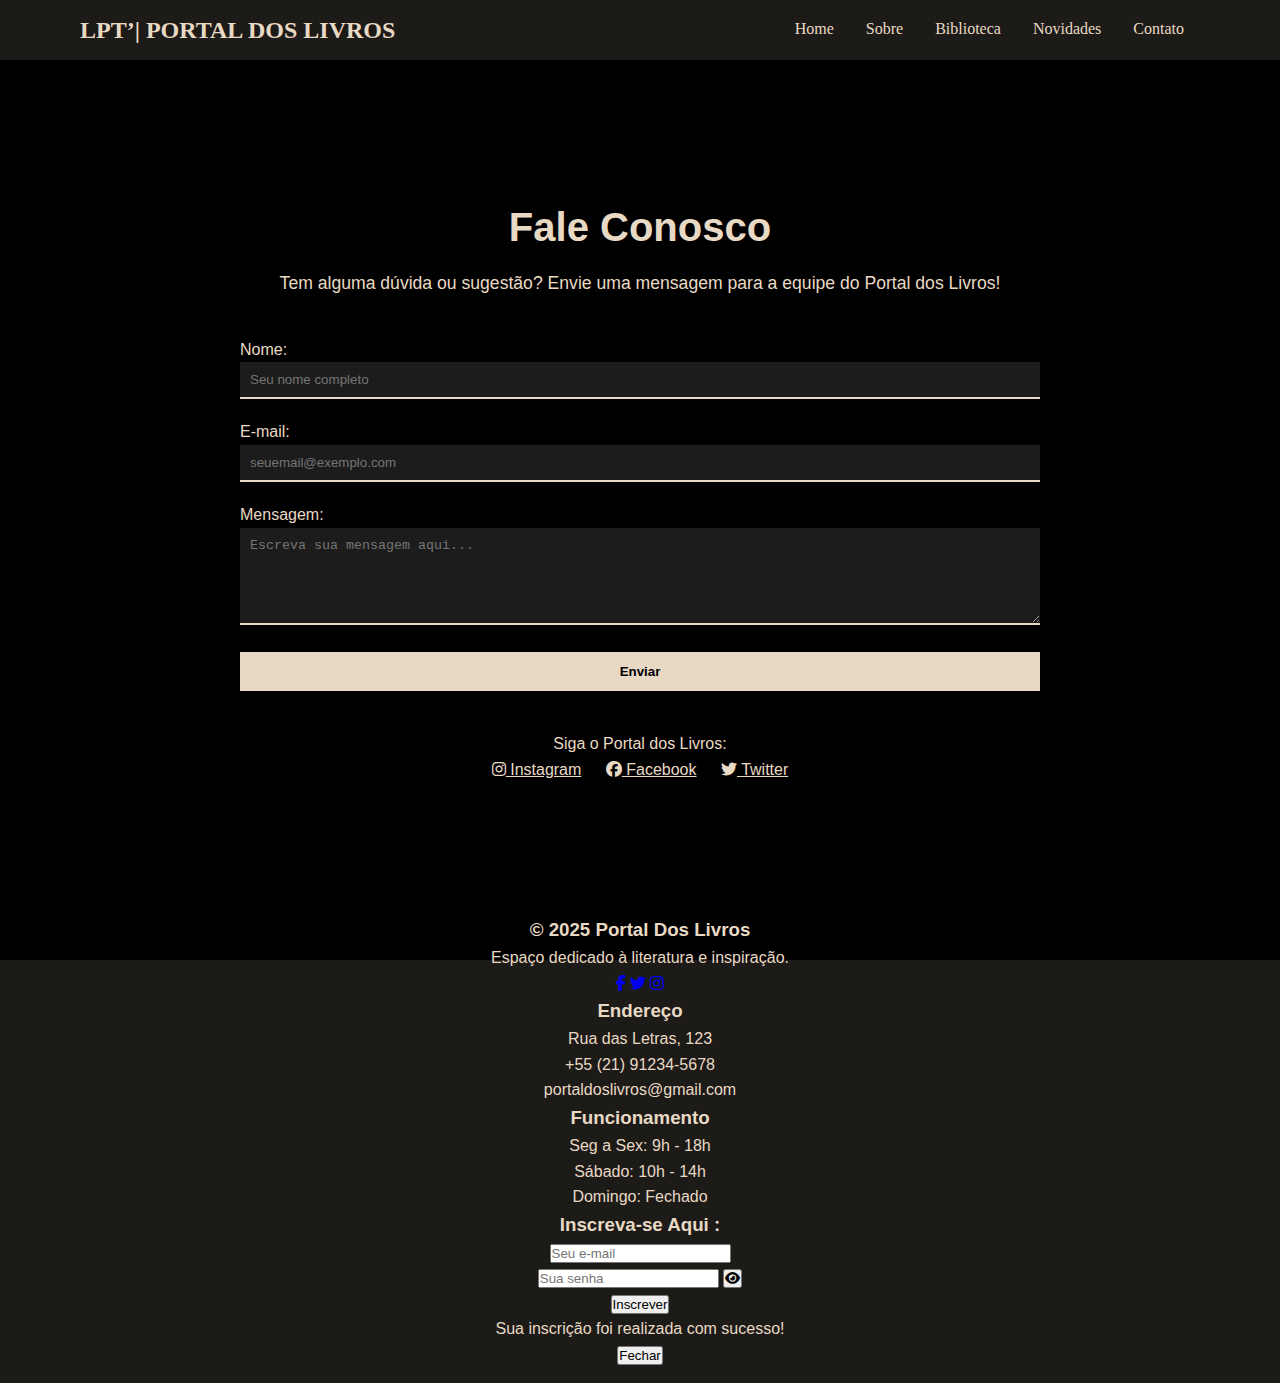
<file: contato.html>
<!------------------------------------------------------------
 Created by Duda Gonçalves, Luiza, Gaby e Leonel
 ------------------------------------------------------------->

 <!DOCTYPE html>
 <html lang="pt-br">
 
 <head>
   <meta charset="utf-8">
   <meta content="width=device-width, initial-scale=1.0" name="viewport">
   <title>Portal dos Livros</title>
   <meta name="description" content="">
   <meta name="keywords" content="">
 
   <!-- Icon -->
   <link rel="shortcut icon" href="img/icon2.png" type="image/x-icon">
 
   <!-- Fonts -->
   <link href="https://fonts.cdnfonts.com/css/playfair-display-sc" rel="stylesheet"> <!-- Fonte de Textos em destaque -->
   <link href="https://fonts.cdnfonts.com/css/cinzel" rel="stylesheet"> <!-- Fonte do navbar-->
 
   <!-- Importa o ícone de hambúrguer -->
   <link rel="stylesheet"
     href="https://fonts.googleapis.com/css2?family=Material+Symbols+Outlined:opsz,wght,FILL,GRAD@20..48,100..700,0..1,-50..200&icon_names=menu" />
 
   <!-- Link para os icons das redes -->
   <link rel="stylesheet" href="https://cdnjs.cloudflare.com/ajax/libs/font-awesome/6.5.1/css/all.min.css">
 
   <!-- Main CSS File -->
   <link href="css/main.css" rel="stylesheet">
 </head>
 
 <body>
   <div class="container-geral">
     <header>
       <span class="site-name">LPT’| Portal dos Livros</span>
 
       <i class="material-symbols-outlined" onclick="clickMenu()">menu</i>
       <nav id="menu">
         <ul>
           <li><a href="index.html">Home</a></li>
           <li><a href="sobre.html">Sobre</a></li>
           <li><a href="biblioteca.html">Biblioteca</a></li>
           <li><a href="novidades.html">Novidades</a></li>
           <li><a href="contato.html">Contato</a></li>
         </ul>
       </nav>
     </header>
 
     <!--------------------------------------------------------------- Contato Section ------------------------------------------------------------------------------>
     
     <section class="contato-section" style="padding: 60px 20px; background-color: #000; color: #e8d9c4; min-height: 100vh;">
       <div class="container" style="max-width: 800px; margin: auto;">
         <h1 style="text-align: center; font-size: 2.5rem; margin-top: 75px; margin-bottom: 10px;">Fale Conosco</h1>
         <p style="text-align: center; font-size: 1.1rem; margin-bottom: 40px;">
           Tem alguma dúvida ou sugestão? Envie uma mensagem para a equipe do Portal dos Livros!
         </p>
 
         <form id="formulario-contato" action="#" method="post" style="display: flex; flex-direction: column; gap: 20px;">
           <div>
             <label for="nome">Nome:</label><br>
             <input type="text" id="nome" name="nome" required placeholder="Seu nome completo"
               style="width: 100%; padding: 10px; background-color: #1c1c1c; border: none; border-bottom: 2px solid #e8d9c4; color: #e8d9c4;">
           </div>
 
           <div>
             <label for="email">E-mail:</label><br>
             <input type="email" id="email-contato" name="email" required placeholder="seuemail@exemplo.com"
               style="width: 100%; padding: 10px; background-color: #1c1c1c; border: none; border-bottom: 2px solid #e8d9c4; color: #e8d9c4;">
           </div>
 
           <div>
             <label for="mensagem">Mensagem:</label><br>
             <textarea id="mensagem" name="mensagem" rows="5" required placeholder="Escreva sua mensagem aqui..."
               style="width: 100%; padding: 10px; background-color: #1c1c1c; border: none; border-bottom: 2px solid #e8d9c4; color: #e8d9c4;"></textarea>
           </div>
 
           <button type="submit"
             style="padding: 12px; background-color: #e8d9c4; color: #000; border: none; font-weight: bold; cursor: pointer;">
             Enviar
           </button>
         </form>
 
         <div class="redes-sociais" style="margin-top: 40px; text-align: center;">
           <p>Siga o Portal dos Livros:</p>
           <a href="#" style="color: #e8d9c4; margin: 0 10px;"><i class="fab fa-instagram"></i> Instagram</a>
           <a href="#" style="color: #e8d9c4; margin: 0 10px;"><i class="fab fa-facebook"></i> Facebook</a>
           <a href="#" style="color: #e8d9c4; margin: 0 10px;"><i class="fab fa-twitter"></i> Twitter</a>
         </div>
       </div>

       <div id="modal-contato" class="modal-inscricao" style="display: none;">
        <div class="modal-inscricao-conteudo">
          <p>Recebemos sua mensagem. Obrigado!</p>
          <button id="fechar-modal-contato">Fechar</button>
        </div>
      </div>
     </section>
   </div>
 
   <footer class="footer">
    <div class="footer-grid">

      <div>
        <h3>© 2025 Portal Dos Livros</h3>
        <p>Espaço dedicado à literatura e inspiração.</p>
        <div class="icons">
          <a href="https://www.facebook.com"><i class="fab fa-facebook-f"></i></a>
          <a href="https://x.com/?lang=pt"><i class="fab fa-twitter"></i></a>
          <a href="https://www.instagram.com/"><i class="fab fa-instagram"></i></a>
        </div>
      </div>

      <div>
        <h3>Endereço</h3>
        <p>Rua das Letras, 123</p>
        <p>+55 (21) 91234-5678</p>
        <p>portaldoslivros@gmail.com</p>
      </div>

      <div>
        <h3>Funcionamento</h3>
        <p>Seg a Sex: 9h - 18h</p>
        <p>Sábado: 10h - 14h</p>
        <p>Domingo: Fechado</p>
      </div>

      <div>
        <h3>Inscreva-se Aqui :</h3>
        <form id="formulario-inscricao">
          <input type="email" id="email" placeholder="Seu e-mail" required>
          <div class="campo-senha">
            <input type="password" name="senha" id="senha" placeholder="Sua senha" required>
            <button id="botao-mostrar-senha" type="button" aria-label="Mostrar ou ocultar senha">
              <i class="fa-solid fa-eye"></i>
            </button>
          </div>
          <button id="botao-inscrever">Inscrever</button>
        </form>
      </div>

      <div id="modal-inscricao" class="modal-inscricao">
        <div class="modal-inscricao-conteudo">
          <p>Sua inscrição foi realizada com sucesso!</p>
          <button id="fechar-modal-inscricao">Fechar</button>
        </div>
      </div>

    </div>
  </footer>
  
    <script src="script.js"></script>
  
  </body>
  </html>
</file>
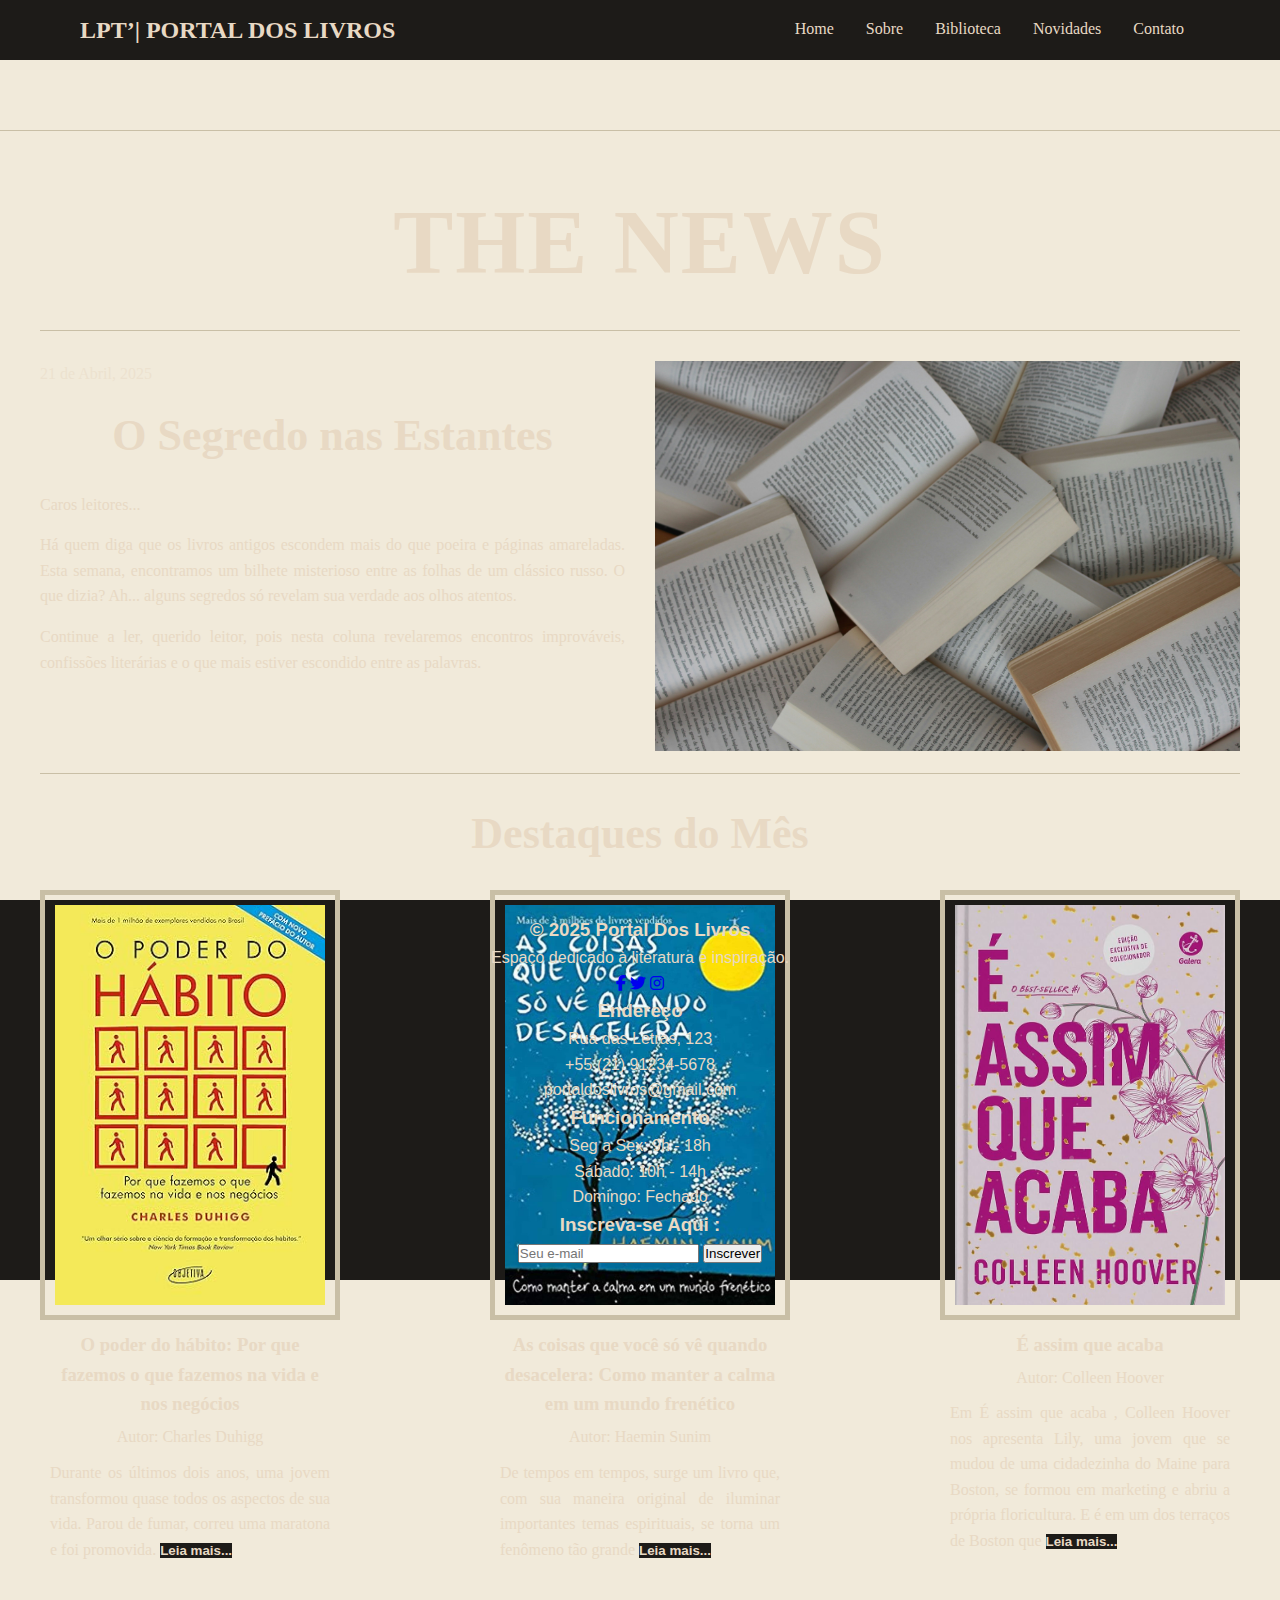
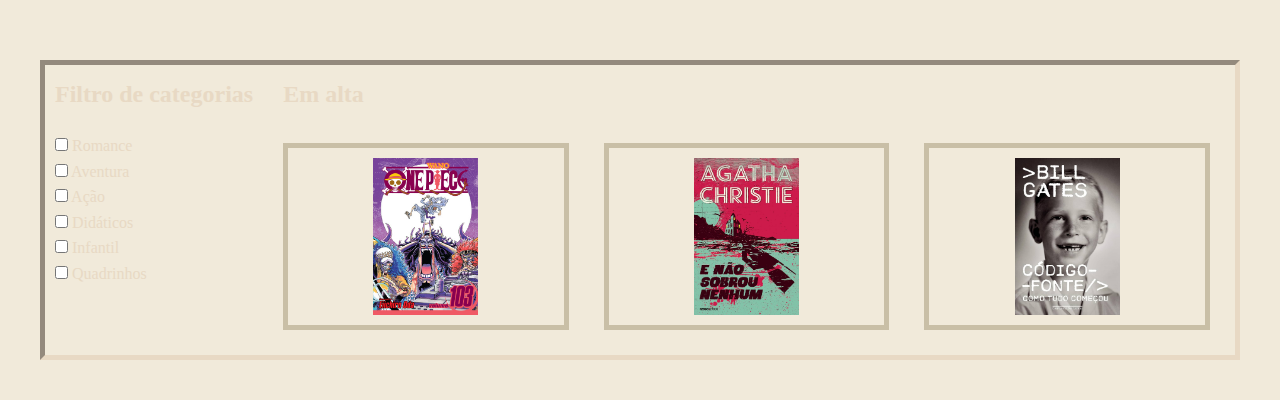
<file: novidades.html>
<!------------------------------------------------------------
 Created by Duda Gonçalves, Luiza, Gaby e Leonel
  ----------------------------------------------------------->

<!DOCTYPE html>
<html lang="pt-br">

<head>
  <meta charset="utf-8">
  <meta content="width=device-width, initial-scale=1.0" name="viewport">
  <title>Portal dos Livros</title>
  <meta name="description" content="">
  <meta name="keywords" content="">

  <!-- Icon -->
  <link rel="shortcut icon" href="img/icon2.png" type="image/x-icon">

  <!-- Fonts -->
  <link href="https://fonts.cdnfonts.com/css/playfair-display-sc" rel="stylesheet"> <!-- Fonte de Textos em destaque -->
  <link href="https://fonts.cdnfonts.com/css/cinzel" rel="stylesheet"> <!-- Fonte do navbar-->

  <!-- Importa o ícone de hambúrguer -->
  <link rel="stylesheet"
    href="https://fonts.googleapis.com/css2?family=Material+Symbols+Outlined:opsz,wght,FILL,GRAD@20..48,100..700,0..1,-50..200&icon_names=menu" />

  <!-- Link para os icons das redes ( esse site é otimo para icons ) -->
  <link rel="stylesheet" href="https://cdnjs.cloudflare.com/ajax/libs/font-awesome/6.5.1/css/all.min.css">

  <!-- Main CSS File -->
  <link href="../css/main.css" rel="stylesheet">

  <!-- Novidades CSS File -->
  <link rel="stylesheet" href="css/novidades.css">
</head>
<!-------------------------------------------------------------------- Navbar Section -------------------------------------------------------------------------------->

<body>
  <div class="container-geral">
    <header>
      <span class="site-name">LPT’| Portal dos Livros</span>

      <i class="material-symbols-outlined" onclick="clickMenu()">menu</i>
      <nav id="menu">
        <ul>
          <li><a href="index.html">Home</a></li>
          <li><a href="sobre.html">Sobre</a></li>
          <li><a href="biblioteca.html">Biblioteca</a></li>
          <li><a href="novidades.html">Novidades</a></li>
          <li><a href="contato.html">Contato</a></li>

        </ul>
      </nav>
    </header>

    <!-------------------------------------------------------------------- /Navbar Section -------------------------------------------------------------------------------->

    <!-------------------------------------------------------------------- Novidades Section -------------------------------------------------------------------------------->
    <section class="novidades">

      <div class="cabecalho-novi">
        <h1 class="super-titulo">THE NEWS</h1>
        <div class="linha-separadora"></div>
        <!--<h2 class="titulo">Querido leitor,</h2>
      <p class="data-jornal">21 de Abril, 2025</p>
      <p class="subtitulo">As estantes sussurram — e nós ouvimos.</p>-->
      </div>

      <div class="conteudo-novi">
        <div class="texto-novi">

          <p id="data">21 de Abril, 2025</p>
          <h2>O Segredo nas Estantes</h2>

          <p>Caros leitores...</p>
          <p>
            Há quem diga que os livros antigos escondem mais do que poeira e páginas amareladas.
            Esta semana, encontramos um bilhete misterioso entre as folhas de um clássico russo.
            O que dizia? Ah... alguns segredos só revelam sua verdade aos olhos atentos.
          </p>
          <p>
            Continue a ler, querido leitor, pois nesta coluna revelaremos encontros improváveis,
            confissões literárias e o que mais estiver escondido entre as palavras.
          </p>
        </div>

        <div class="img-novi imagem-novi"> <img src="../img/novi1.jpg" alt="Livros"> </div>
      </div>

      <div class="linha-separadora"></div>

      <h2>
        Destaques do Mês
      </h2>

      <div class="destaques-mes">

        <!-- CARD 1 -->
        <div class="card-destaque">
          <div class="borda-destaque">
            <div class="card-imagem1">
              <!-- Imagem nas CSS -->
            </div>
          </div>
          <div class="texto-destaque">
            <h3>
              <!-- Título do livro -->
              O poder do hábito: Por que fazemos o que fazemos na vida e nos negócios
            </h3>
            <p>
              <!-- Autor -->
              Autor: Charles Duhigg
            </p>
            <p class="paragrafo-destaque">
              <!-- Breve descrição com ler mais... -->
              Durante os últimos dois anos, uma jovem transformou quase todos os aspectos de sua vida. Parou de fumar,
              correu uma maratona e foi promovida.

              <button class="botao-destaque-leia-mais">
                Leia mais...
              </button>
            </p>
          </div>
        </div>

        <!-- MODAL fora do card -->
        <div class="modal-destaque">
          <div class="modal-conteudo-destaque">
            <span class="fechar-modal"><i class="fa-solid fa-xmark-large">x</i></span>
            <div class="borda-destaque">
              <div class="card-imagem1">
                <!-- Imagem nas CSS -->
              </div>
            </div>
            <div class="texto-destaque">
              <h3>O poder do hábito: Por que fazemos o que fazemos na vida e nos negócios</h3>
              <p>Autor: Charles Duhigg</p>
              <p class="paragrafo-destaque">
                Durante os últimos dois anos, uma jovem transformou quase todos os aspectos de sua vida. Parou de fumar,
                correu uma maratona e foi promovida.
                Em um laboratório, neurologistas descobriram que os padrões dentro do cérebro dela mudaram de maneira
                fundamental. Publicitários da Procter & Gamble observaram vídeos de pessoas fazendo a cama. Tentavam
                desesperadamente descobrir como vender um novo produto chamado Febreze, que estava prestes a se tornar
                um dos maiores fracassos na história da empresa. De repente, um deles detecta um padrão quase
                imperceptível - e, com uma sutil mudança na campanha publicitária, Febreze começa a vender um bilhão de
                dólares por anos. Um diretor executivo pouco conhecido assume uma das maiores empresas norte-americanas.
                Seu primeiro passo é atacar um único padrão entre os funcionários - a maneira como lidam com a segurança
                no ambiente de trabalho -, e logo a empresa começa a ter o melhor desempenho no índice Dow Jones. O que
                todas essas pessoas tem em comum? Conseguiram ter sucesso focando em padrões que moldam cada aspecto de
                nossas vidas. Tiveram êxito transformando hábitos. Com perspicácia e habilidade, Charles Duhigg
                apresenta um novo entendimento da natureza humana e seu potencial para a transformação.
              </p>
            </div>
          </div>
        </div>

        <!-- CARD 2 -->
        <div class="card-destaque">
          <div class="borda-destaque">
            <div class="card-imagem2">
              <!-- Imagem nas CSS -->
            </div>
          </div>
          <div class="texto-destaque">
            <h3>
              <!-- Título do livro -->
              As coisas que você só vê quando desacelera: Como manter a calma em um mundo frenético
            </h3>

            <p>
              <!-- Autor -->
              Autor: Haemin Sunim
            </p>
            <p class="paragrafo-destaque">
              <!-- Breve descrição com ler mais... -->
              De tempos em tempos, surge um livro que, com sua maneira original de iluminar importantes temas
              espirituais, se torna um fenômeno tão grande

              <button class="botao-destaque-leia-mais">
                Leia mais...
              </button>
            </p>
          </div>
        </div>

        <!-- MODAL fora do card -->
        <div class="modal-destaque">
          <div class="modal-conteudo-destaque">
            <span class="fechar-modal"><i class="fa-solid fa-xmark-large">x</i></span>
            <div class="borda-destaque">
              <div class="card-imagem2">
                <!-- Imagem nas CSS -->
              </div>
            </div>
            <div class="texto-destaque">
              <h3>As coisas que você só vê quando desacelera: Como manter a calma em um mundo frenético</h3>
              <p>Autor: Haemin Sunim</p>
              <p class="paragrafo-destaque">
                De tempos em tempos, surge um livro que, com sua maneira original de iluminar importantes temas
                espirituais, se torna um fenômeno tão grande em seu país de origem que acaba chamando a atenção e
                encantando leitores de todo o mundo.
                Escrito pelo mestre zen-budista sul-coreano Haemin Sunim, As coisas que você só vê quando desacelera é
                um desses raros e tão necessários livros para quem deseja tranquilizar os pensamentos e cultivar a calma
                e a autocompaixão.

                Ilustrado com extrema delicadeza, ele nos ajuda a entender nossos relacionamentos, nosso trabalho,
                nossas aspirações e nossa espiritualidade sob um novo prisma, revelando como a prática da atenção plena
                pode transformar nosso modo de ser e de lidar com tudo o que fazemos.

                Você vai descobrir que a forma como percebemos o mundo é um reflexo do que se passa em nossa mente.
                Quando nossa mente está alegre e compassiva, o mundo também está. Quando ela está repleta de pensamentos
                negativos, o mundo parece sombrio. E quando nossa mente descansa, o mundo faz o mesmo.
              </p>
            </div>
          </div>
        </div>

        <!-- CARD 3 -->
        <div class="card-destaque">
          <div class="borda-destaque">
            <div class="card-imagem3">
              <!-- Imagem nas CSS -->
            </div>
          </div>
          <div class="texto-destaque">
            <h3>
              <!-- Título do livro -->
              É assim que acaba
            </h3>

            <p>
              <!-- Autor -->
              Autor: Colleen Hoover
            </p>
            <p class="paragrafo-destaque">
              <!-- Breve descrição com ler mais... -->
              Em É assim que acaba , Colleen Hoover nos apresenta Lily, uma jovem que se mudou de uma cidadezinha do
              Maine para Boston, se formou em marketing e abriu a própria floricultura. E é em um dos terraços de Boston
              que

              <button class="botao-destaque-leia-mais">
                Leia mais...
              </button>
            </p>
          </div>
        </div>

        <!-- MODAL fora do card -->
        <div class="modal-destaque">
          <div class="modal-conteudo-destaque">
            <span class="fechar-modal"><i class="fa-solid fa-xmark-large">x</i></span>
            <div class="borda-destaque">
              <div class="card-imagem3">
                <!-- Imagem nas CSS -->
              </div>
            </div>
            <div class="texto-destaque">
              <h3>As coisas que você só vê quando desacelera: Como manter a calma em um mundo frenético</h3>
              <p>Autor: Haemin Sunim</p>
              <p class="paragrafo-destaque">
                Em É assim que acaba , Colleen Hoover nos apresenta Lily, uma jovem que se mudou de uma cidadezinha do
                Maine para Boston, se formou em marketing e abriu a própria floricultura. E é em um dos terraços de
                Boston que ela conhece Ryle, um neurocirurgião confiante, teimoso e talvez até um pouco arrogante, com
                uma grande aversão a relacionamentos, mas que se sente muito atraído por ela.
                Quando os dois se apaixonam, Lily se vê no meio de um relacionamento turbulento que não é o que ela
                esperava. Mas será que ela conseguirá enxergar isso, por mais doloroso que seja?

                É assim que acaba é uma narrativa poderosa sobre a força necessária para fazer as escolhas certas nas
                situações mais difíceis. Considerada a obra mais pessoal de Hoover, o livro aborda sem medo alguns tabus
                da sociedade para explorar a complexidade das relações tóxicas, e como o amor e o abuso muitas vezes
                coexistem em uma confusão de sentimentos.
              </p>
            </div>
          </div>
        </div>

      </div>

      <div class="container-novidades">
        <div class="filtro-categoria">
          <h3>
            Filtro de categorias
          </h3>

          <form id="form-categoria" action="">
            <label for="romance">
              <input type="checkbox" name="livros" id="romance">
              Romance
            </label>
            <label for="aventura">
              <input type="checkbox" name="livros" id="aventura">
              Aventura
            </label>
            <label for="acao">
              <input type="checkbox" name="livros" id="acao">
              Ação
            </label>
            <label for="didatico">
              <input type="checkbox" name="livros" id="didatico">
              Didáticos
            </label>
            <label for="infantil">
              <input type="checkbox" name="livros" id="infantil">
              Infantil
            </label>
            <label for="quadrinhos">
              <input type="checkbox" name="livros" id="quadrinhos">
              Quadrinhos
            </label>
          </form>
        </div>

        <div class="em-alta">
          <h3>
            Em alta
          </h3>
          <div class="caixinhas-livros">
            <div class="borda-destaque">
              <div class="caixa-livro livro01">
                <!-- Imagem nas CSS -->
              </div>
            </div>

            <div class="borda-destaque">
              <div class="caixa-livro livro02">
                <!-- Imagem nas CSS -->
              </div>
            </div>

            <div class="borda-destaque">
              <div class="caixa-livro livro03">
                <!-- Imagem nas CSS -->
              </div>
            </div>
          </div>
        </div>
      </div>
  </div>

  </section>

  <footer class="footer">
    <div class="footer-grid">

      <div>
        <h3>© 2025 Portal Dos Livros</h3>
        <p>Espaço dedicado à literatura e inspiração.</p>
        <div class="icons">
          <a href="https://www.facebook.com"><i class="fab fa-facebook-f"></i></a>
          <a href="https://x.com/?lang=pt"><i class="fab fa-twitter"></i></a>
          <a href="https://www.instagram.com/"><i class="fab fa-instagram"></i></a>
        </div>
      </div>

      <div>
        <h3>Endereço</h3>
        <p>Rua das Letras, 123</p>
        <p>+55 (21) 91234-5678</p>
        <p>portaldoslivros@gmail.com</p>
      </div>

      <div>
        <h3>Funcionamento</h3>
        <p>Seg a Sex: 9h - 18h</p>
        <p>Sábado: 10h - 14h</p>
        <p>Domingo: Fechado</p>
      </div>

      <div>
        <h3>Inscreva-se Aqui :</h3>
        <input type="email" placeholder="Seu e-mail">
        <button>Inscrever</button>
      </div>

    </div>
  </footer>

  <script src="script.js"></script>
</body>

</html>
</file>
<file: css/main.css>
/*--------------------------------------------------------------
# Configuração geral
--------------------------------------------------------------*/
/* Tudo que foi feito esta explicadinho, algumas não mas quase tudo */
/* Definindo o corpo da página */
* {
  margin: 0;
  padding: 0;
  box-sizing: border-box;
}

html,
body {
  width: 100vw; /* define a largura da página como 100% da view width */
  min-height: 100vh; /* define a altura da página como pelo menos 100% da view heigth*/
  font-family: 'Playfair Display SC', sans-serif; /* fonte padrao */
  background-color: #f1eada; /*cor do site */
  color: #e8d9c4; /* cor letra */
  line-height: 1.6; /* espaçamento */
}

.container-geral {
  display: flex; /* define o flexbox layout para todos os conteúdos da página */
  flex-direction: column; /* define a direção de coluna (vertical) para todos os conteúdos da página */
  width: 100vw;
  height: 100vh;
}

header {
  background-color: #1d1b18;
  padding: 1rem; /* espaçamento dentro do header */
  text-align: center; /* alinhamento central dentro do header */
}

header .site-name {
  font-size: 1.5em;
}

header i.material-symbols-outlined {
  display: block;
  padding: 1rem 0;
  cursor: pointer;
}

header nav {
  display: none;
}

header nav ul li {
  list-style: none;
  padding-bottom: 0.7rem;
}

header nav ul li a {
  color: #e8d9c4; /* Define a cor do texto */
  text-decoration: none; /* Remove o sublinhado dos links */
}

header nav ul li a:hover {
  color: #a39986;
}

section.hero {
  background-image: url(../img/hero1.jpg);
  background-size: cover;
  background-position: left center;
  height: 100%;
}

.content {
  padding: 2rem;
}

.hero-title {
  font-size: 3rem;
  line-height: 1.2;
  font-weight: bold;
  text-transform: uppercase;
  letter-spacing: 2px;
  margin-bottom: 1rem;
}

.hero p {
  font-size: 1.2rem;
  /* Define o tamanho da fonte para o parágrafo */
  margin-bottom: 2rem;
  /* Espaçamento inferior do parágrafo */
}

.botao {
  font-family: lato, sans-serif;
  font-weight: bold;
  font-size: 1em;
  letter-spacing: 0.1em;
  color: #cec1a8;
  text-decoration: none;
  border: 3px solid #cec1a8;
  cursor: pointer;
  padding: 12px 40px 12px 40px;
}

footer {
  text-align: center;
  background-color: #1d1b18;
  padding: 0.95rem;
}


/* Media Queries para telas maiores */

@media screen and (min-width: 992px) {

  body {
    overflow-x: hidden; /* oculta rolagem lateral */
  }

  header {
    display: flex; /* define o flexbox para o header */
    align-items: center; /* alinha verticalmente os conteúdos dentro do header */
    justify-content: space-between; /* espaçamento entre os itens do header (título e navbar) */
    padding: 0 5rem; /*espaçamento dentro do header */
    width: 100%; /*largura de 100% da página */
    height: 120px; /* altura do header de 90px */
    background-color: #1d1b18; /* cor de fundo */
    font-family: 'Cinzel', serif; /* fonte */
  }
  
  header .site-name {
    font-size: 1.5rem;
    /* Define o tamanho da fonte */
    font-weight: bold;
    /* Deixa a fonte em negrito */
    text-transform: uppercase;
    /* Converte todas as letras para maiúsculas automaticamente */
    color: #e8d9c4;
    /* Define a cor do texto */
  }

  header i.material-symbols-outlined {
    display: none; /* menu hambúrguer invisível */
  }

  header nav {
    display: block; /* navbar visível */
  }
  
  header nav ul {
    display: flex;
  }
  
  header nav ul li {
    display: flex;
    padding: 1rem;
  }
  
  header nav ul li a:hover {
    color: #a39986;
  }
  
  header nav ul li a::after {
    content: "";
    display: block;
    height: 2px;
    background-color: #55130b;
    width: 0;
    transition: width 0.4s ease;
  }
  
  a:hover::after {
    width: 100%;
  }

  .content {
    display: flex;
    flex-direction: column;
    padding: 6.5rem 0 0 5rem;
  }

  .hero-title {
    font-size: 5rem;
  }  

  .hero p {
    font-size: 1.2rem;
    /* Define o tamanho da fonte para o parágrafo */
    margin-bottom: 2rem;
    /* Espaçamento inferior do parágrafo */
  }

  .botao {
    width: 205px;
  }
}
</file>
<file: css/biblioteca.css>
/*--------------------------------------------------------------
# Biblioteca section 
--------------------------------------------------------------*/

/* Estilo geral da seção */
.biblioteca {
    
    margin-top: 100px;
  }
  .titulo-bibli {
    background-size: cover;
    background-position: center;
    text-align: center;
    margin-bottom: 60px;
    padding-top: 20px;
    padding-bottom: 50px;
    background: linear-gradient(hwb(0 0% 100% / 0.6), #00000099), url(../img/papel.jpg) center/cover no-repeat; /* deixa a imagem de fundo semitransparente */
    text-align: center;
    color: #d9cbb0;
}

.titulo-bibli h1 {
    font-size: 3rem;
    margin-bottom: 15px;
}

.titulo-bibli p {
    font-size: 1.5rem;
    margin-bottom: 45px;
}

  /* Título principal */
  .biblioteca h2 {
    text-align: center;
    font-size: 2.5rem;
    margin-bottom: 2rem;
    letter-spacing: 1px;
  }
  

/*-------------------------------
# livro-destaque section
--------------------------------*/
.livro-destaque {
    padding: 4rem 2rem; /* Espaço interno na seção (em cima/baixo e lados) */
    background-color: #1d1b18; 
    color: #a39986; 
  }
  
  /* Container com grid pra imagem e texto lado a lado */
  .container-destaque {
    display: grid; /* Usa o layout grid para organizar os itens */
    grid-template-columns: 1fr 1fr; /* Divide a área em duas colunas do mesmo tamanho */
    gap: 6rem; /* Espaço entre a imagem e o texto */
    align-items: center; /* Alinha os itens verticalmente no centro */
    max-width: 1200px; /* Largura máxima da seção */
    margin: 0 auto; /* Centraliza a seção na tela */
  }
  
  .destaque-img img {
    width: 100%; /* A imagem ocupa toda a largura disponível */
    height: auto; /* A altura é ajustada automaticamente */
    border-radius: 12px; /* Cantos arredondados da imagem */
    box-shadow: 0 10px 30px #00000033; 
  }
  
  .subtitulo {
    text-transform: uppercase; /* Deixa o subtítulo todo em maiúsculas */
    font-size: 1rem; 
    color: #d1a84b; 
    letter-spacing: 2px; /* Aumenta o espaçamento entre as letras do subtítulo */
    margin-bottom: 1rem; /* Espaço abaixo do subtítulo */
  }
  
  .destaque-texto .titulo {
    font-size: 2rem; 
    margin-bottom: 1.5rem; /* Espaço abaixo do título */
    font-weight: bold; /* negrito */
  }
  
  .destaque-texto p {
    font-size: 1rem; 
    line-height: 1.6; /* Aumenta o espaçamento entre as linhas (ajuda na leitura) */
    margin-bottom: 2rem; /* Espaço abaixo do parágrafo */
    font-family: 'Cinzel', serif;
  }

  .book-info p {
    text-align: center; /* Centraliza as descrições dos livros */
  }
  
  /* Responsivo para dispositivos móveis */
  @media (max-width: 992px) {
    .titulo-bibli h1 {
      padding-top: 50px;
    }

    .container-destaque {
      display: flex;
      flex-direction: column;
    }
  
    .destaque-texto {
      padding-top: 2rem; /* Espaço extra acima do texto para ficar bem posicionado */
    }
  }
  
/*-------------------------------
# Contato section
--------------------------------*/

  .contato-dividido {
    display: flex; /* Coloca os elementos lado a lado */
    justify-content: space-between; /* Espaço entre o texto e a imagem */
    align-items: center; /* Alinha os dois no centro verticalmente */
    flex-wrap: wrap; /* Faz com que em telas pequenas os itens fiquem um embaixo do outro */
    gap: 50px; /* Espaçamento entre o texto e a imagem */
    padding: 70px; /* Espaço interno (respiro) dentro da seção */
    background-color: #2a2926;
  }
  
  .contato-texto {
    flex: 1; /* Ocupa metade do espaço disponível */
    min-width: 300px; /* Garante que ele não fique pequeno demais em telas pequenas */
  }
  
  /* Estilo do botão */
  .botao-sobre {
    display: inline-block; /* Faz o botão ser inline, mas comportar-se como um bloco */
    text-decoration: none; /* Retira o sublinhado do link que normalmente tem */
    padding: 0.8rem 2rem; /* Espaço interno do botão (altura e largura) */
    border: 2px solid #cec1a8; 
    color: #cec1a8;
    font-weight: bold; /* negrito */
    transition: all 0.3s ease; /* Faz a transição ser suave quando o botão for clicado */
  }
  
  .botao-sobre:hover {
    background-color: #e8d9c4; /* Cor de fundo do botão ao passar o mouse (dourado claro) */
    color: #2a2926; /* Cor do texto quando o botão estiver com o hover (escuro) */
  }
  
  .contato-imagem {
    flex: 1; /* Ocupa a outra metade do espaço disponível */
    min-width: 300px; /* Também garante que não fique pequeno demais */
    text-align: center; /* Centraliza a imagem dentro do espaço dela */
  }
  
  .contato-imagem img {
    max-width: 50%; /* Faz a imagem ocupar no máximo 100% da largura do espaço dela */
    height: auto; /* Altura automática pra não distorcer a imagem */
  }
  
/*-------------------------------
# Contato section
--------------------------------*/
.indica {
  padding: 4rem 2rem; /* Espaço interno (em cima/baixo = 4rem, lados = 2rem) */
  text-align: center; /* Centraliza todo o texto da seção */
  font-family: 'Cinzel', serif; 
  padding-bottom: 200px; /* Dá um espaço extra no final da seção (embaixo) */
}

.indica h2 {
  font-size: 2.8rem; 
  margin-bottom: 2.5rem; /* Espaço entre o título e os cards */
  border-bottom: 2px solid #7e6d5f; 
  display: inline-block; /* Faz a linha ficar só no tamanho do texto */
  padding-bottom: 0.5rem; /* Distância entre o texto e a linha */
  letter-spacing: 1px; /* Espaço maior entre as letras pra dar estilo */
}

.indica-container {
  display: flex; /* Organiza os cards em linha (lado a lado) */
  flex-wrap: wrap; /* Se a tela for pequena, joga os cards pra baixo */
  gap: 20px; /* Espaço entre os cards */
  justify-content: center; /* Centraliza todos os cards no meio da tela */
  padding: 20px; /* Espaço interno geral do container */
}

.livro-card {
  background-color: #2a2926;
  border-radius: 10px; /* Deixa os cantos arredondados */
  box-shadow: 0 4px 8px rgba(0,0,0,0.1); /* Sombra suave ao redor do card */
  padding: 15px; /* Espaço interno do card */
  width: 250px; /* Largura fixa do card */
  text-align: center; /* Centraliza os textos e elementos dentro do card */
}

.livro-card img {
  max-width: 100%; /* A imagem nunca ultrapassa a largura do card */
  height: auto; /* A altura é ajustada automaticamente pra manter a proporção */
  border-radius: 5px; /* Cantos levemente arredondados da imagem */
  margin-bottom: 10px; /* Espaço entre a imagem e o título do livro */
}

.livro-card h3 {
  font-size: 1.2rem;
  margin: 10px 0 5px; /* Espaço em cima e embaixo do título */
}

.livro-card .sinopse {
  font-size: 0.9rem; /* Fonte um pouco menor pra caber bem no card */
  color: #e8d9c4;
  margin-bottom: 10px; /* Espaço entre o texto e as estrelas */
}

.estrelas {
  color: #f5c518; 
  font-size: 1.2rem; /* Tamanho das estrelinhas */
}
</file>
<file: css/novidades.css>
/*------------------------------------------------------------------------------------------------------------------------------------------------
# Novidades Section/Arquivo 
------------------------------------------------------------------------------------------------------------------------------------------------*/

.novidades {
    font-family: 'Playfair Display', serif;  /* Fonte com cara de jornal antigo */
    padding: 40px; /* Espaço interno: 40px em cima/baixo */
    max-width: 1300px; /* Largura máxima de 1000px pra não ficar esticado demais */
    margin: auto; /* Centraliza a seção no meio da tela */
    border-top: 1px solid #c9bfa6; /* Linha fininha no topo como se fosse a divisão do jornal */
    margin-top: 70px;
  }
  
  .cabecalho-novi {
    text-align: center; /* Centraliza tudo horizontalmente */
    margin-bottom: 30px; /* Espaço abaixo do cabeçalho */
  }
  
  /* Título bem grandão tipo "THE NEWS" */
  .super-titulo {
    font-size: 90px; /* Tamanho da fonte bem grande */
    text-transform: uppercase; /* Deixa todas as letras maiúsculas */
    letter-spacing: 2px; /* Espaço entre as letras, pra parecer mais elegante */
    font-weight: bold; /* Deixa o texto em negrito */
    margin: 0; /* Tira qualquer espaço externo ao redor do título */
  }
  
  /* Linha fininha decorativa embaixo do THE NEWS */
  .linha-separadora {
    border-top: 1px solid #c9bfa6; /* Linha fininha no topo como se fosse a divisão do jornal */
    margin: 15px auto 25px; /* Espaço acima, centralizada (auto) e espaço abaixo */
  }
  
  /* Área com o texto da matéria e a imagem, lado a lado */
  .conteudo-novi {
    display: flex; /* Organiza os filhos em linha (lado a lado) */
    flex-wrap: wrap; /* Se a tela for pequena, quebra a linha */
    gap: 30px; /* Espaço de 30px entre o texto e a imagem garelinha */
  }
  
  /* Parte do texto (à esquerda ou acima em telas pequenas) */
  .texto-novi {
    flex: 1; /* Ocupa o mesmo espaço que a outra coluna */
    min-width: 250px; /* Garante no mínimo 250px de largura */
  }

  #data {
    color: #e8d9c486;
  }
  
  .texto-novi h2 {
    font-size: 44px; /* Tamanho do subtítulo da matéria */
    margin-bottom: 10px; /* Espaço abaixo do subtítulo */
  }
  
  .texto-novi p {
    line-height: 1.6; /* Espaçamento entre as linhas do parágrafo */
    margin-bottom: 15px; /* Espaço entre os parágrafos */
    text-align: justify; /* Alinha o texto dos dois lados (tipo jornal) */
  }
  
  .img-novi {
    flex: 1; /* Ocupa o mesmo espaço que a outra coluna */
    min-width: 250px; /* Garante no mínimo 250px de largura */
    text-align: center; /* Centraliza a imagem dentro da coluna */
  }
  
  .imagem-novi img {
    max-width: 100%; /* A imagem nunca passa da largura do container */
  }

  .novidades h2 {
    text-align: center; /* Alinha o texto ao centro */
    font-size: 44px; /* Tamanho do subtítulo da matéria */
    margin-bottom: 20px; /* Espaço abaixo do subtítulo */
  }
  
  .destaques-mes {
    display: flex;
    flex-direction: row;
    justify-content: space-between;
    flex-wrap: wrap;
  }
  
  .card-destaque {
    width: 300px;
    height: 680px;
    text-align: center;
    margin-bottom: 90px;
  }

  .borda-destaque {
    border: 5px solid #c9bfa6;
    display: flex;
    padding: 10px;
  }

  .card-imagem1 {
    background-image: url(../img/livro01.jpg);    
    background-size: cover;
    background-position: center;
    width: 300px;
    height: 400px;
  }

  .card-imagem2 {
    background-image: url(../img/livro02.jpg);
    background-size: cover;
    background-position: center;
    width: 300px;
    height: 400px;
  }

  .card-imagem3 {
    background-image: url(../img/livro03.jpg);
    background-size: cover;
    background-position: center;
    width: 300px;
    height: 400px;
  }

  .texto-destaque {
    padding: 10px;
  }

  .texto-destaque h3 {
    margin-bottom: 5px
  }

  .texto-destaque p {
    margin-bottom: 10px;
  }

  .paragrafo-destaque {
    text-align: justify;
  }

  .botao-destaque-leia-mais {
    border: none;
    background-color: #1d1b18;
    color: #e8d9c4;
    font-weight: bolder;
    cursor: pointer;
  }

  .botao-destaque-leia-mais:hover {
    color: #55130b;
    font-weight: bolder;
  }

  .leia-mais-destaque {
    display: none;
  }

  /* MODAL */

  .modal-destaque {
    display: none;
    position: fixed;
    z-index: 9999;
    left: 0;
    top: 0;
    width: 100vw;
    height: 100vh;
    overflow-y: auto; /* ADICIONA SCROLL VERTICAL AO MODAL */
    backdrop-filter: blur(5px);
    background-color: rgba(0, 0, 0, 0.5);
    padding: 40px 20px; /* Espaço interno para evitar corte do conteúdo */
    box-sizing: border-box;
  }
  
  .modal-conteudo-destaque {
    color: #1d1b18;
    padding: 30px;
    border-radius: 10px;
    width: 100%;
    max-width: 600px;
    margin: 0 auto;
    text-align: justify;
    position: relative;
  }

  .modal-conteudo-destaque .borda-destaque .card-imagem1 {
    background-position: center;
    background-size: cover;
    height: 550px;
    width: 350px;
  }

  .modal-conteudo-destaque .borda-destaque .card-imagem2 {
    background-position: center;
    background-size: cover;
    height: 550px;
    width: 350px;
  }

  .modal-conteudo-destaque .borda-destaque .card-imagem3 {
    background-position: center;
    background-size: cover;
    height: 550px;
    width: 350px;
  }

  .modal-conteudo-destaque .texto-destaque {
    background-color: white;
    padding: 20px;
  }
  
  .fechar-modal {
    position: absolute;
    top: 0px;
    right: 0px;
    font-size: 24px;
    font-weight: bold;
    color: #e8d9c4;
    cursor: pointer;
  }

  .fechar-modal:hover {
    color: #55130b;
  }

  .modal-conteudo-destaque .borda-destaque {
    display: flex;
    justify-content: center;
    align-items: center;
  }

  .container-novidades {
    border: 5px inset #e8d9c4;
    padding: 10px;
    height: 300px;
    display: flex;
  }

  .container-novidades h3 {
    font-size: 1.5rem;
    margin: 0 15px 15px 0;
  }

  #form-categoria {
    display: flex;
    flex-direction: column;
    width: 25%;
    min-width: 150px;
    padding-top: 5px;
  }

  .container-novidades .em-alta {
    flex: 1;
    padding: 0 0 0 15px;
    display: flex;
    flex-direction: column;
  }

  .em-alta .caixinhas-livros {
    display: flex;
    height: 100%;
    padding: 15px 15px 15px 0;
    gap: 35px;
  }

  .em-alta .caixa-livro {
    flex: 1;
    height: 100%;
  }

  .em-alta .caixinhas-livros .borda-destaque {
    flex: 1;
  }

  .livro01 {
    background-image: url(../img/one-piece-vol-103.jpg);
    background-size: contain;
    background-repeat: no-repeat;
    background-position: center;
  }

  .livro02 {
    background-image: url(../img/e-nao-sobrou-nenhum.jpg);
    background-size: contain;
    background-repeat: no-repeat;
    background-position: center;
  }

  .livro03 {
    background-image: url(../img/codigo-fonte.jpg);
    background-size: contain;
    background-repeat: no-repeat;
    background-position: center;
  }

  /* Responsivo pro mobile */

  @media screen and (max-width: 768px) {
    .destaques-mes {
        flex-direction: column;
        align-items: center;
        justify-content: center;
      }

      .card-destaque {        
        margin-bottom: 15px;
        height: 750px;
      }

      .modal-conteudo-destaque .borda-destaque .card-imagem1 {
        background-position: center;
        background-size: cover;
        height: 400px;
        width: 350px;
      }

      .modal-conteudo-destaque .borda-destaque .card-imagem2 {
        background-position: center;
        background-size: cover;
        height: 400px;
        width: 350px;
      }

      .modal-conteudo-destaque .borda-destaque .card-imagem3 {
        background-position: center;
        background-size: cover;
        height: 400px;
        width: 350px;
      }
  }
</file>
